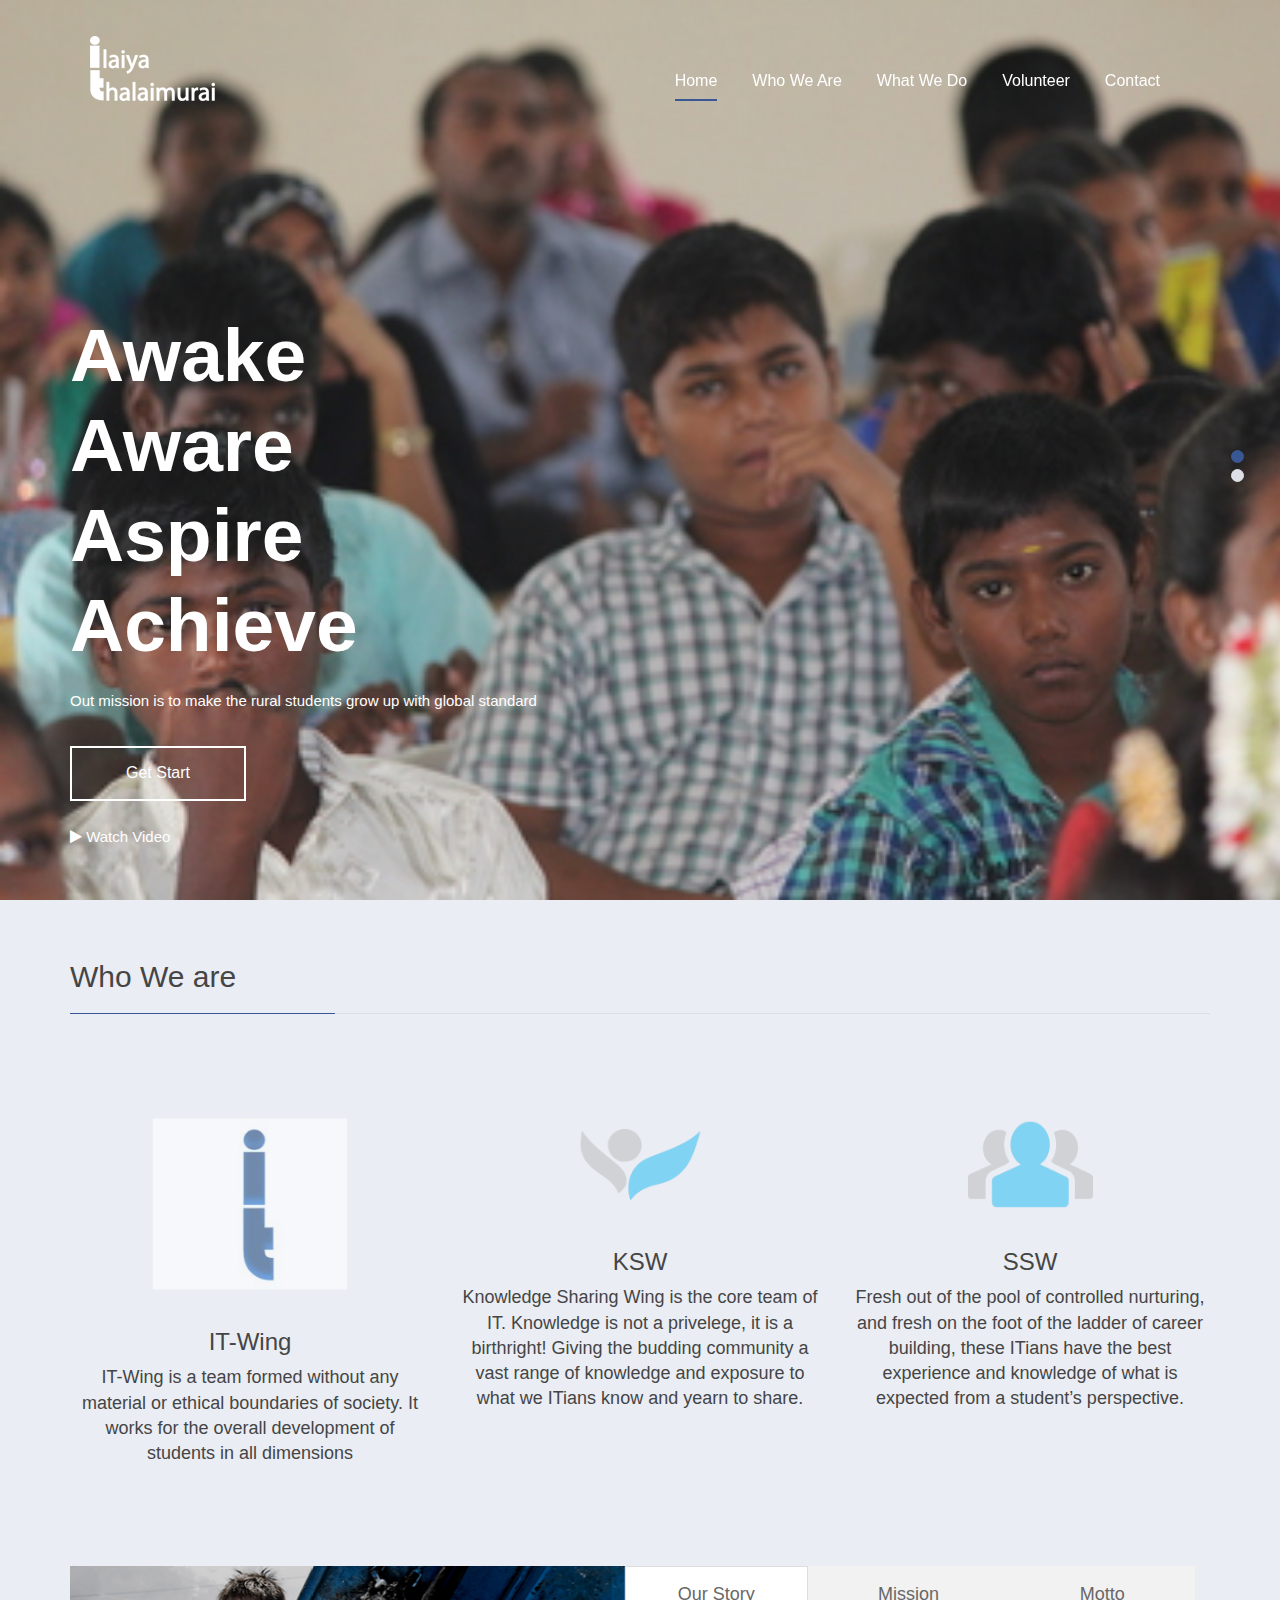
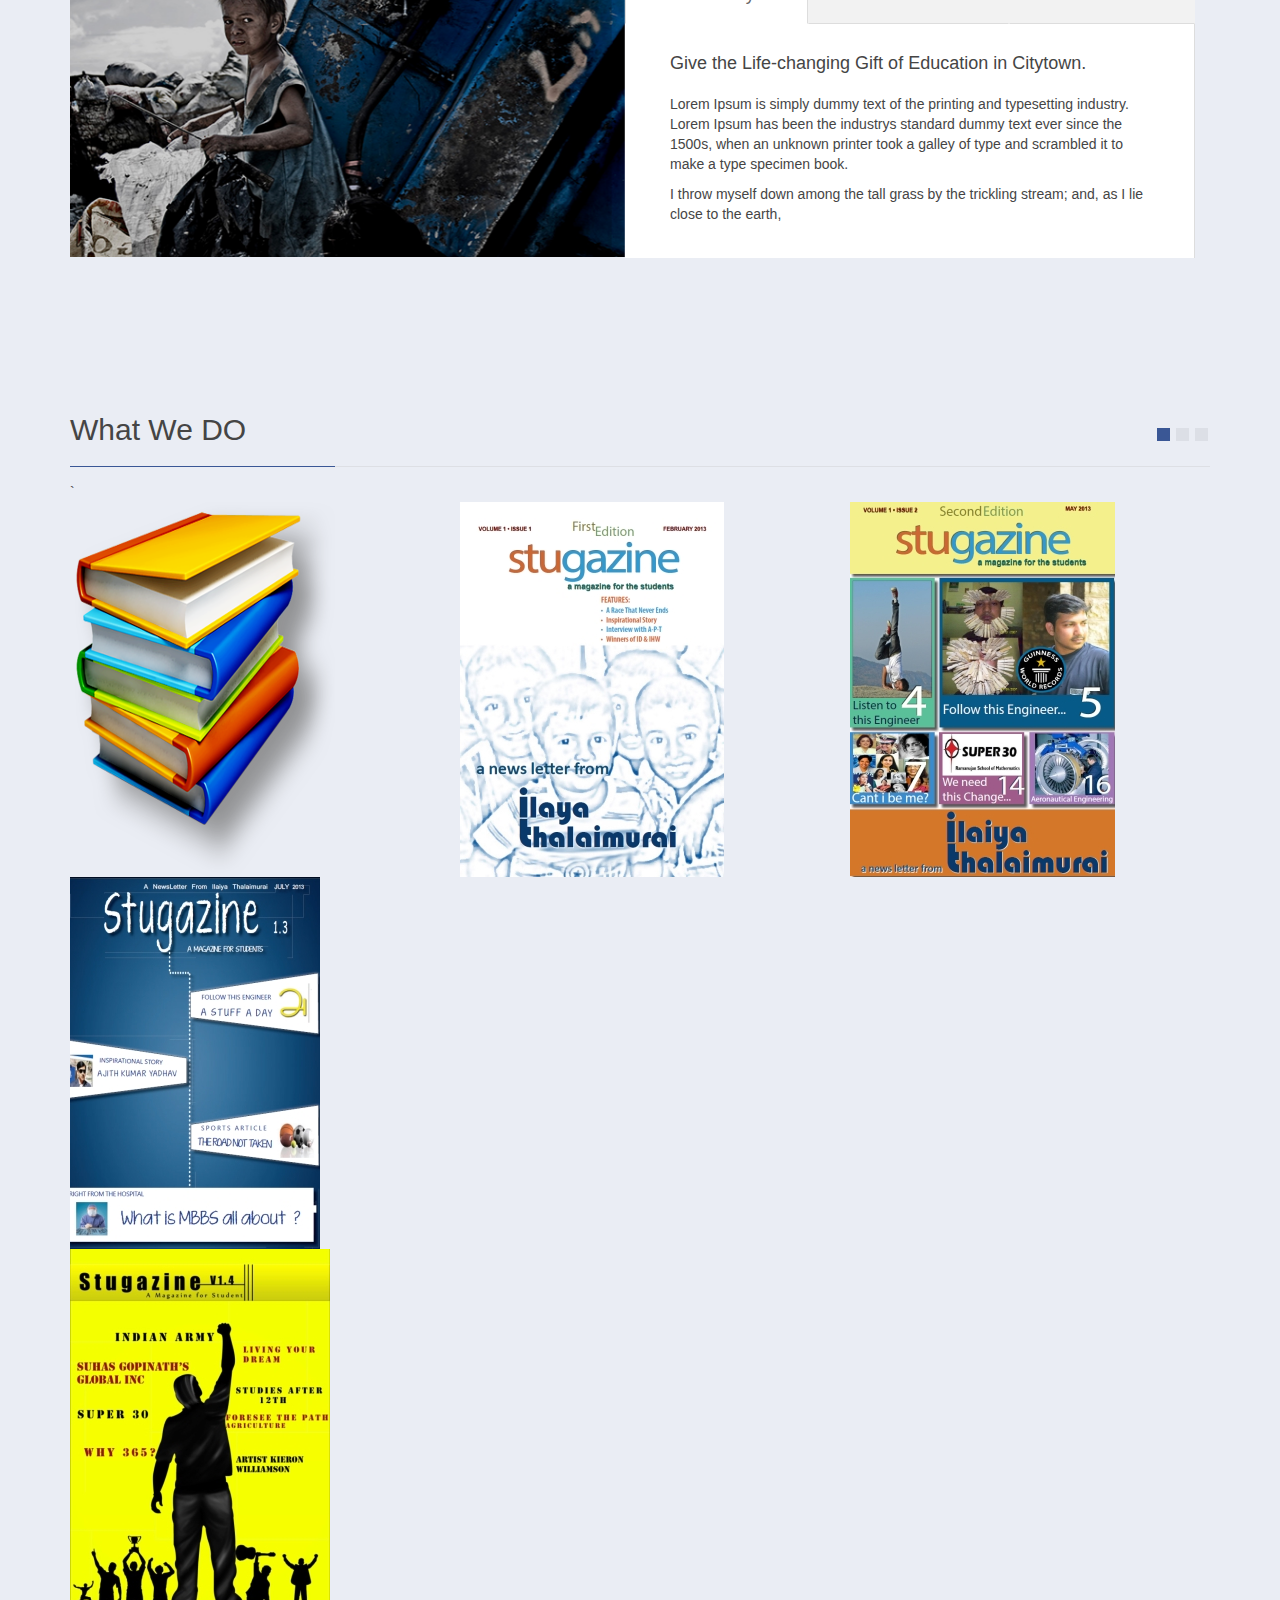
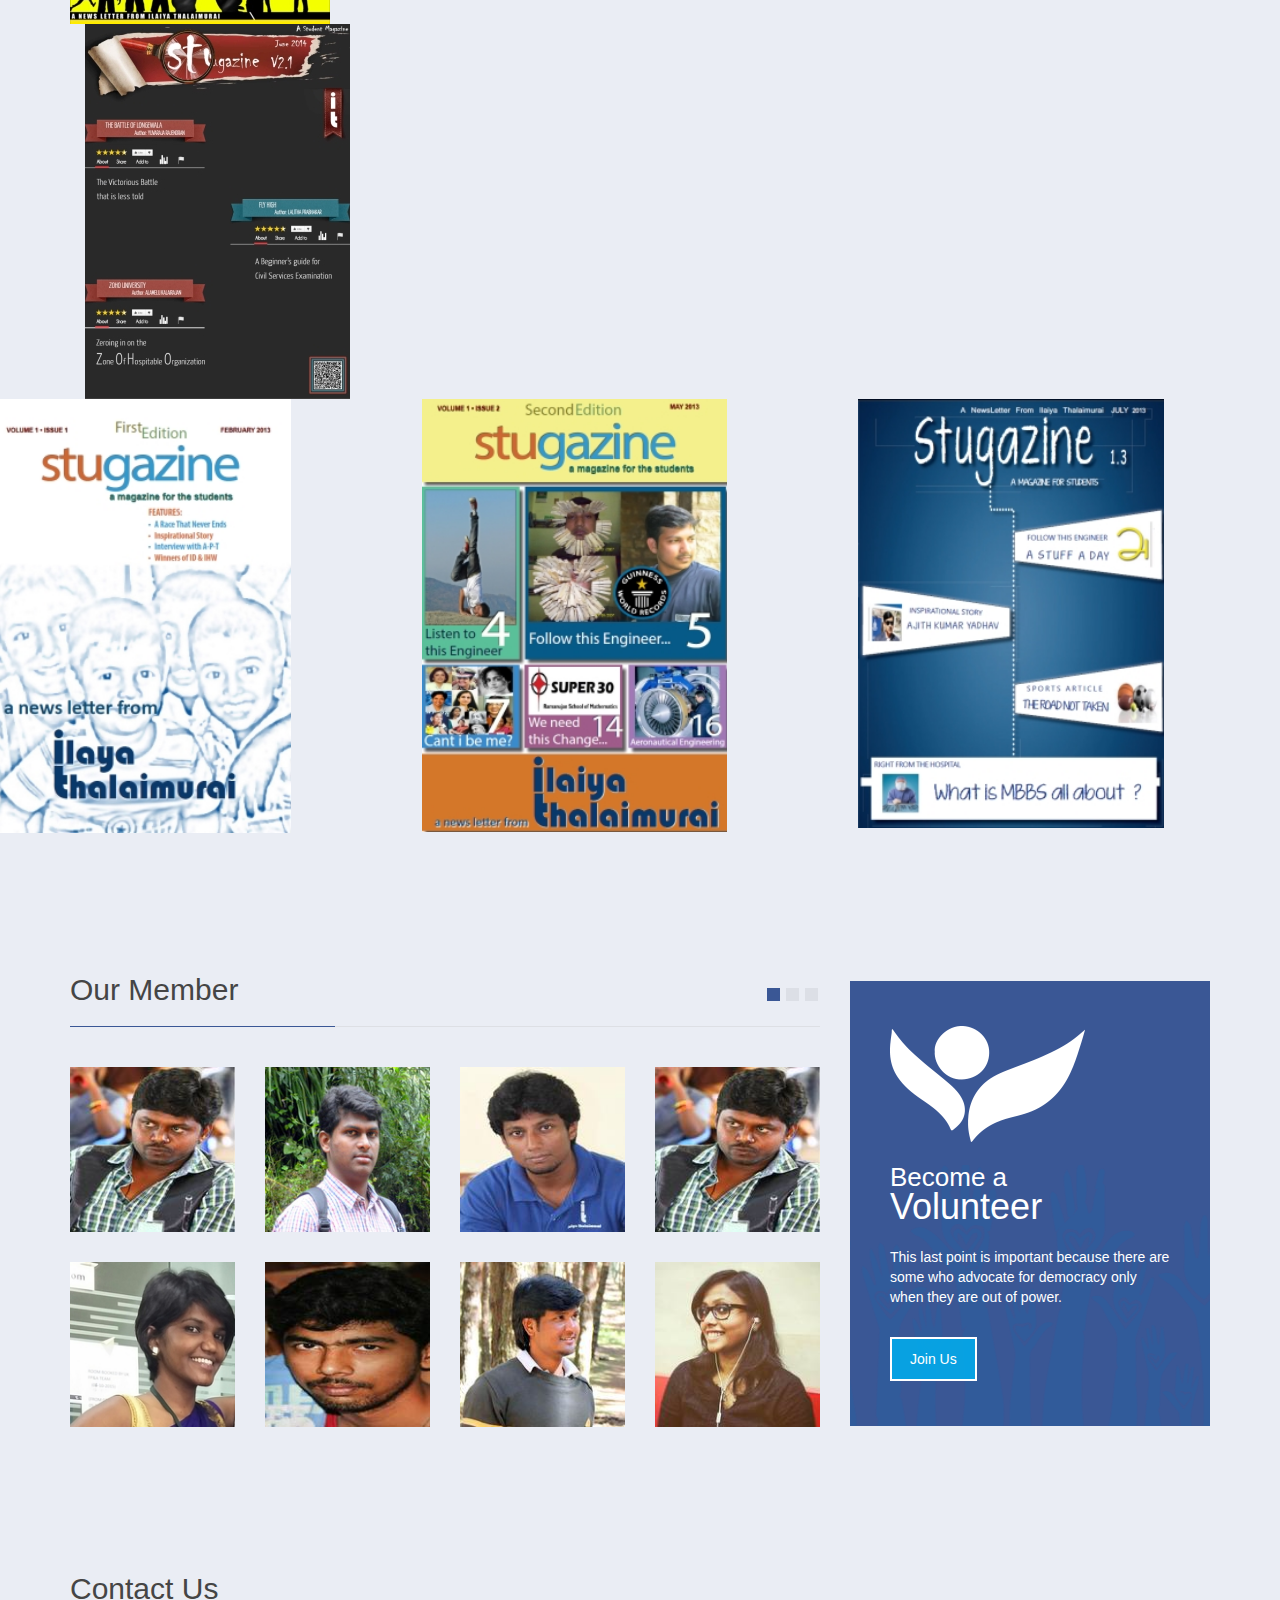
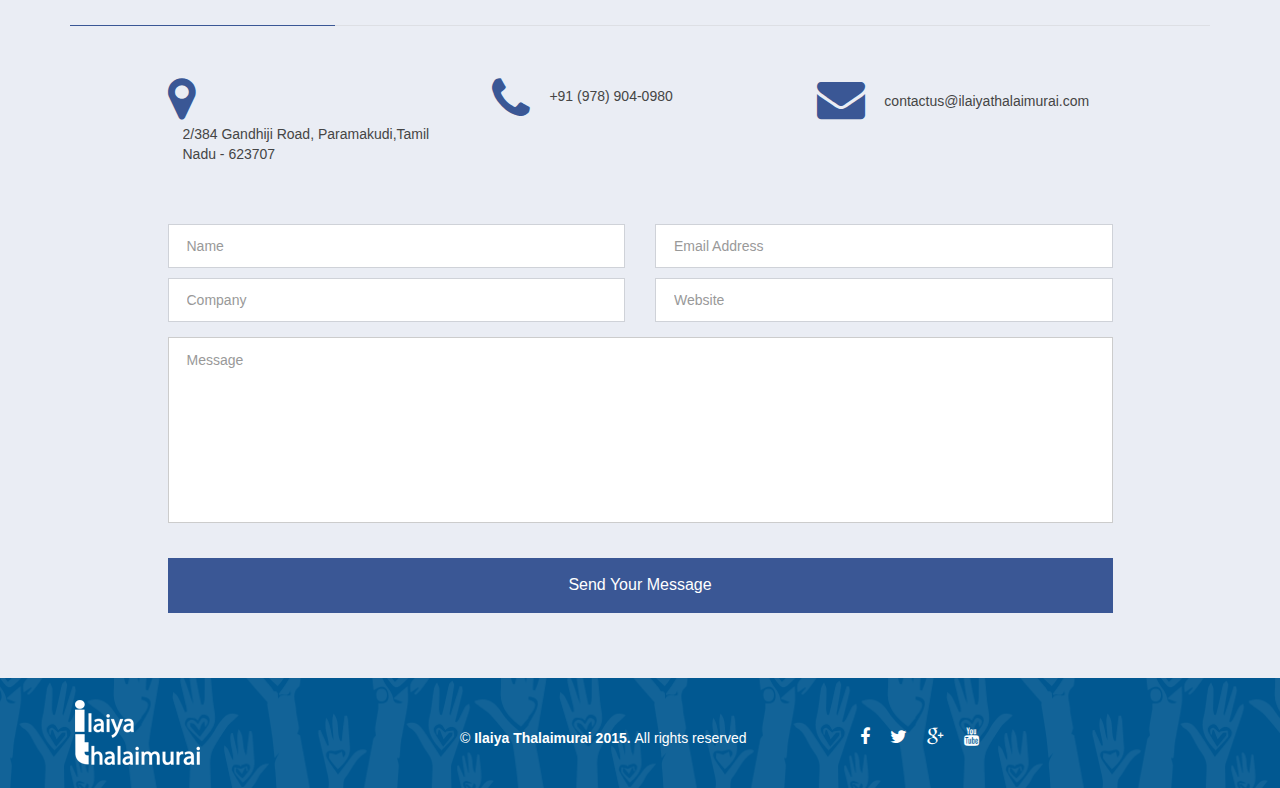
<file: index.html>
<!DOCTYPE html>
<html lang="en">

<!-- Mirrored from demo.themeregion.com/humanity/index.html by HTTrack Website Copier/3.x [XR&CO'2014], Sat, 04 Jul 2015 03:26:08 GMT -->
<head>
    <meta charset="utf-8">
    <meta name="viewport" content="width=device-width, initial-scale=1.0">
    <meta name="description" content="">
    <meta name="author" content="">
	<!--title-->
    <title>Ilaiya Thalaimurai</title>
	
	<!--CSS-->
    <link href="_include/css/bootstrap.min.css" rel="stylesheet">
    <link href="_include/css/font-awesome.min.css" rel="stylesheet">
	<link href="_include/css/animate.css" rel="stylesheet">	
	<link href="_include/css/prettyPhoto.css" rel="stylesheet">	
	<link href="_include/css/main.css" rel="stylesheet">
	<link id="/css-preset" href="_include/css/presets/preset1.css" rel="stylesheet">
	<link href="_include/css/responsive.css" rel="stylesheet">	
	
	<!--Google Fonts-->
<!--	<link href='../../fonts.googleapis.com/css80c6.css?family=Raleway:400,300,500,700,800,100,600' rel='stylesheet' type='text/css'>
	<link href='../../fonts.googleapis.com/css5c0e.css?family=Roboto:400,900' rel='stylesheet' type='text/css'>-->
	
    <!--[if lt IE 9]>
	    <script src="js/html5shiv.js"></script>
	    <script src="js/respond.min.js"></script>
    <![endif]-->       
    <link rel="shortcut icon" href="_include/images/ico/favicon.html">
    <link rel="apple-touch-icon-precomposed" sizes="144x144" href="_include/images/ico/apple-touch-icon-144-precomposed.html">
    <link rel="apple-touch-icon-precomposed" sizes="114x114" href="_include/images/ico/apple-touch-icon-114-precomposed.html">
    <link rel="apple-touch-icon-precomposed" sizes="72x72" href="_include/images/ico/apple-touch-icon-72-precomposed.html">
    <link rel="apple-touch-icon-precomposed" href="_include/images/ico/apple-touch-icon-57-precomposed.html">
</head><!--/head-->
<body>
	<!-- Page Loader -->
	<div class="preloader">
        <div id="loaderImage"></div>
    </div>
	<header id="navigation">
        <div class="navbar main-nav" role="banner">
            <div class="container">
                <div class="navbar-header">
                    <button type="button" class="navbar-toggle" data-toggle="collapse" data-target=".navbar-collapse">
                        <span class="sr-only">Toggle navigation</span>
                        <span class="icon-bar"></span>
                        <span class="icon-bar"></span>
                        <span class="icon-bar"></span>
                    </button>
                    <a class="navbar-brand" href="index.html">
                    	<h1><img class="img-responsive" src="_include/images/logo.png" alt="logo"></h1>
                    </a>                    
                </div>	
			<!--	<div class="top-bar">	
					<div class="dropdown language-dropdown">						
						<a data-toggle="dropdown" href="#"><span class="change-text">English </span><i class="fa fa-angle-down"></i></a>
						<ul class="dropdown-menu language-change">
							<li><a href="#">English </a></li>
							<li><a href="#">German </a></li>
							<li><a href="#">French </a></li>
							<li><a href="#">Spanish </a></li>
						</ul>								
					</div>
					<span class="contact-mail"><a href="#"><i class="fa fa-envelope-o"></i>contact@humanity.com</a></span>
					<span><i class="fa fa-phone"></i> (123) 456-7890</span>
				</div> -->
                <nav class="collapse navbar-collapse navbar-right">					
                    <ul class="nav navbar-nav">
                        <li class="active"><a href="#"><span>Home</span></a></li> 
						<li><a href="#who-we-are"><span>Who We Are</span></a></li>                        
                        <li><a href="#cause-list"><span>What We Do</span></a></li>
                        <li><a href="#our-member"><span>Volunteer</span></a></li> 
                       <!-- <li><a href="#recent-post"><span>Upcoming Events</span></a></li>						-->
                        <li><a href="#contact"><span>Contact</span></a></li>
					<!--	<li><a href="login.html"><span>Login</span></a></li>							-->
                    </ul>					
                </nav>
               <!-- <div class="search">
                    <form role="form">
                        <i class="fa fa-search"></i>
                        <div class="field-toggle">
                            <input type="text" class="search-form" autocomplete="off" placeholder="Search">
                        </div>
                    </form>
                </div>-->
            </div>
        </div>
    </header><!--/#navigation--> 
	
	<div id="carousel-wrapper">
		<div id="main-carousel" class="carousel slide" data-ride="carousel">
			<ol class="carousel-indicators">
				<!--<li data-target="#main-carousel" data-slide-to="0" class="active"></li>
				<li data-target="#main-carousel" data-slide-to="1"></li>-->
				<li data-target="#main-carousel" data-slide-to="0" class="active"></li>
				<li data-target="#main-carousel" data-slide-to="1"></li>
			</ol>
			<div class="carousel-inner">
				<!--<div class="item" style="background-image: url(_include/images/home/1.jpg)">
					<div class="carousel-caption container">
						<h1 class="animated rollIn">Empower Children Dream</h1>
						<p class="animated rollIn">Vestibulum vitae urna quis eros convallis hendrerit. Sed magna magna, congue vel dapibus a, sagittis in enim.</p>
						<a href="#who-we-are" id="tohash" class="animated rollIn btn btn-primary">Get Start</a>
						<a href="../../www.youtube.com/watche0af.html?v=oAVtOmhQ5D4" data-gallery="prettyPhoto" class="watch-video"><i class="fa fa-play"></i> Watch Video</a>
					</div>					
				</div>
				<div class="item" style="background-image: url(_include/images/home/2.jpg)">
					<div class="carousel-caption container">
						<h1 class="animated rollIn">Empower Children Dream</h1>
						<p class="animated rollIn">Vestibulum vitae urna quis eros convallis hendrerit. Sed magna magna, congue vel dapibus a, sagittis in enim.</p>
						<a href="#who-we-are" id="tohash1" class="animated rollIn btn btn-primary">Get Start</a>
						<a href="../../www.youtube.com/watche0af.html?v=oAVtOmhQ5D4" data-gallery="prettyPhoto" class="watch-video"><i class="fa fa-play"></i> Watch Video</a>
					</div>
				</div>-->
				<div class="item active" style="background-image: url(_include/images/home/3.jpg)">
					<div class="carousel-caption container">
						<h1 class="animated rollIn">Awake<br/>Aware<br/>Aspire<br/>Achieve</h1>
						<p class="animated rollIn">Out mission is to make the rural students grow up with global standard</p>
						<a href="#who-we-are" id="tohash2" class="animated rollIn btn btn-primary">Get Start</a>
						<a href="../../www.youtube.com/watche0af.html?v=oAVtOmhQ5D4" data-gallery="prettyPhoto" class="watch-video"><i class="fa fa-play"></i> Watch Video</a>
					</div>
				</div>
				<div class="item" style="background-image: url(_include/images/home/4.jpg)">
					<div class="carousel-caption container">
						<h1 class="animated rollIn">Awake<br/>Aware<br/>Aspire<br/>Achieve</h1>
					<p class="animated rollIn">Out mission is to make the rural students grow up with global standard with the A4 mantra</p>
						<a href="#who-we-are" id="tohash3" class="animated rollIn btn btn-primary">Get Start</a>
						<a href="../../www.youtube.com/watche0af.html?v=oAVtOmhQ5D4" data-gallery="prettyPhoto" class="watch-video"><i class="fa fa-play"></i> Watch Video</a>
					</div>
				</div>
			</div>	
		</div> <!--/#main-carousel--> 
    </div><!--/#carousel-wrapper--> 
	
	<div id="who-we-are">
		<div class="container">
		<br/><br/>
			<div class="section-title">
				<h1>Who We are</h1>				
			</div>
			
			<!--<div class="call-to-action">
				<div class="row">
					<div class="col-sm-9">
						<h1>Join our Campaign!</h1>
						<p>Proin gravida nibh vel velit auctor aliquet donate so far: <span>$30,00,000</span></p>					
					</div>
					<div class="col-sm-3">
						<a href="#" class="pull-right btn btn-primary">Donate Now</a>
					</div>
				</div>
			</div>--><!--/.call to action-->
			<div class="text-center who-we-are padding-bottom padding-top">
				<div class="row">
					<div class="col-sm-4">
						<img class="img-responsive" src="_include/images/about/1.jpg"  height=110 alt="" />
						<h2>IT-Wing</h2>
						<p class="lead">IT-Wing is a team formed without any material or ethical boundaries of society. It works for the overall development of students in all dimensions</p>
					</div>
					<div class="col-sm-4">
						<img class="img-responsive" src="_include/images/about/2.png" alt="" />
						<h2>KSW</h2>
						<p class="lead">Knowledge Sharing Wing is the core team of IT. Knowledge is not a privelege, it is a birthright! Giving the budding community a vast range of knowledge and exposure to what we ITians know and yearn to share.</p>
					</div>
					<div class="col-sm-4">
						<img class="img-responsive" src="_include/images/about/3.png" alt="" />
						<h2>SSW</h2>
						<p class="lead">Fresh out of the pool of controlled nurturing, and fresh on the foot of the ladder of career building, these ITians have the best experience and knowledge of what is expected from a student’s perspective.</p>
					</div>					
				</div>
			</div>
			<div class="our-details-tab padding-bottom">
				<div class="row">
					<div class="col-sm-12 col-md-6">
						<div id="about-carousel" class="carousel slide carousel-fade" data-ride="carousel">
							<div class="carousel-inner">
								<div class="item active">
									<img class="img-responsive" src="_include/images/about/p1.jpg" alt="" />
								</div>
								<div class="item">
									<img class="img-responsive" src="_include/images/about/p2.jpg" alt="" />
								</div>
								<div class="item">
									<img class="img-responsive" src="_include/images/about/p3.jpg" alt="" />
								</div>
							</div>
						</div><!--/#about-carousel--> 
					</div>
					<div class="col-sm-12 col-md-6 tab-section">
						<!-- Nav tabs -->
						<ul class="nav nav-tabs nav-justified" role="tablist">
							<li class="active"><a href="#story" role="tab" data-toggle="tab">Our Story</a></li>
							<li><a href="#mission" role="tab" data-toggle="tab">Mission</a></li>
							<li><a href="#activity" role="tab" data-toggle="tab">Motto</a></li>
						<!--	<li><a href="#faq" role="tab" data-toggle="tab">FAQ</a></li>-->
						</ul>
						<!-- Tab panes -->
						<div class="tab-content">
							<div class="tab-pane fade in active" id="story">
								<h4>Give the Life-changing Gift of Education in Citytown.</h4>
								<p>Lorem Ipsum is simply dummy text of the printing and typesetting industry. Lorem Ipsum has been the industrys standard dummy text ever since the 1500s, when an unknown printer took a galley of type and scrambled it to make a type specimen book.</p> <p>I throw myself down among the tall grass by the trickling stream; and, as I lie close to the earth,</p>
							</div>
							<div class="tab-pane fade " id="mission">								
								<p>We unite people having urge to make change in the society</p>
								<p>Changes has to happen from the seed</p>
								<p>So we reach Seeds = Students to change the society</p>
							</div>
							<div class="tab-pane fade " id="activity">								
								<p><b>AWAKE</b></p>
								<p><b>AWARE</b></p>
								<p><b>ASPIRE</b></p>
								<p><b>ACHEIVE</b></p>
							</div>
							<div class="tab-pane fade " id="faq">
								<h4>Frequently asked questions -</h4>
								<ul>
									<li>Q: Lorem Ipsum is simply dummy text ?</li>
									<li>Ans: Lorem Ipsum is simply dummy text of the printing</li>
									<li>Q: When an unknown printer took ?</li>
									<li>Ans: Lorem Ipsum is simply dummy text of the printing and typesetting.</li>
									<li>Q: I lie close to the earth ?</li>									
									<li>Ans: Lorem Ipsum is simply dummy text. </li>
								</ul>
							</div>
						</div>
					</div>
				</div>
			</div>
		</div>
	</div><!--/#who-we-are--> 
	
	<!--<div id="donations" class="parallax-section">
		<div class="padding-top padding-bottom container">
			<div class="row">
				<div class="col-sm-5">
					<div class="donations">
						<h1>Donations</h1>
						<p class="lead">Building Stronger Kids with Better Food</p>
						<p>Lorem Ipsum is simply dummy text of the printing and typesetting industry. Lorem Ipsum has been the industrys standard dummy text ever since the 1500s, when an unknown printer took a galley of type and scrambled it to make a type specimen book.</p>
						<a href="#" class="btn btn-primary">Donate/pay in your money</a>
					</div>
				</div>
				<div class="col-sm-7">
					<div class="text-center overall-process">
						<div class="cycle-image">
							<img class="img-responsive" src="images/cycle.png" alt="" />
						</div>						
						<img class="img-responsive" src="images/cycle-line.png" alt="" />
						<div class="round-progress">
							<div class="progress">
								<div class="progress-bar progress-bar-striped active six-sec-ease-in-out" role="progressbar"  data-transition="26"></div>
							</div>
						</div>						
						<div class="progress-info">
							<p>Overall Process</p>
							<span class="lead"><i class="fa fa-thumbs-o-up"></i> Raised $ 9800</span>							
							<span class="lead"><i class="fa fa-flag-o"></i> Goal $ 98,000</span>							
						</div>
					</div>
				</div>
			</div>
		</div>
	</div>--><!--/#donations-->
	
	<div id="cause-list" class="padding-bottom">
		<div class="container">	
			<div class="section-title">
				<h1>What We DO</h1>				
			</div>
			<div id="cause-list-carousel" class="carousel slide" data-ride="carousel">
`				<ol class="carousel-indicators">
					<li data-target="#cause-list-carousel" data-slide-to="0" class="active"></li>
					<li data-target="#cause-list-carousel" data-slide-to="1"></li>
					<li data-target="#cause-list-carousel" data-slide-to="2"></li>
				</ol>			
				<div class="carousel-inner">
					<div class="item active">
						<div class="row">
						<div class="col-sm-4">
							
							<div class="single-member">
											<div class="gallery-content">
												<img class="img-responsive" src="_include/images/cause-list/Library.png" alt="" />
												<div class="member-info">
													<p class="lead">Stugazine Library Link</p>
													<p>Contains all the version of stugaizine in both English and Tamil languages</p>
													<ul>
														<li><a href="https://goo.gl/cZicOI"><i class="fa fa-book fa-4x"></i></a></li>
														
													</ul>
												</div>
											</div>
										</div>	
							
								<!--<div class="single-photo">
									<div class="gallery-content">
										<a href="https://onedrive.live.com/redir?resid=3650B54CFAC0019F%21153"> 
											<img class="img-responsive" src="_include/images/cause-list/stugazine3.jpg" alt="" /> 
										</a>
										<!-- <div class="photo-info">							
											<a href="images/cause-list/full/stugazine1_full.jpg" data-gallery="prettyPhoto"><i class="fa fa-camera"></i></a>
											<h4>Education For Child</h4>
											<span>Wasim Ahmed</span>
										</div> -->
									</div>
							<div class="col-sm-4">
								<!--<div class="single-photo">
									<div class="gallery-content">
										<a href="https://drive.google.com/uc?export=download&id=0Bwu1XlYFpz8Ra2VraUo3ajRfSGs"> 
											<img class="img-responsive" src="images/cause-list/stugazine1.jpg" alt="" /> 
										</a>
										  
									</div>
								</div> -->
								<div class="single-member">
											<div class="gallery-content">
												<img class="img-responsive" src="_include/images/cause-list/stugazine1.jpg" alt="" />
												<div class="member-info">
													<p class="lead">Stugazine 1.1</p>
													<p>Released on Feb 2013</p>
													<ul>
														<li><a href="https://drive.google.com/uc?export=download&id=0Bwu1XlYFpz8Ra2VraUo3ajRfSGs"><i class="fa fa-download fa-3x"></i></a></li>
														
													</ul>
												</div>
											</div>
										</div>
								
							</div>
							<div class="col-sm-4">
							
							<div class="single-member">
											<div class="gallery-content">
												<img class="img-responsive" src="_include/images/cause-list/stugazine2.jpg" alt="" />
												<div class="member-info">
													<p class="lead">Stugazine 1.2</p>
													<p>Released on May 2013</p>
													<ul>
														<li><a href="https://drive.google.com/uc?export=download&id=0Bwu1XlYFpz8RZ185ajNqSFdxeWM"><i class="fa fa-download fa-3x"></i></a></li>
														
													</ul>
												</div>
											</div>
										</div>
							
								<!--<div class="single-photo">
									<div class="gallery-content">
										<a href="https://drive.google.com/uc?export=download&id=0Bwu1XlYFpz8RZ185ajNqSFdxeWM"> 
											<img class="img-responsive" src="_include/images/cause-list/stugazine2.jpg" alt="" /> 
										</a>
										<!-- <div class="photo-info">							
											<a href="images/cause-list/full/stugazine1_full.jpg" data-gallery="prettyPhoto"><i class="fa fa-camera"></i></a>
											<h4>Education For Child</h4>
											<span>Wasim Ahmed</span>
										</div>
									</div>
								</div>	-->							
							</div>
							<div class="item">
						<div class="row">
							<div class="col-sm-4">
							<div class="single-member">
											<div class="gallery-content">
												<img class="img-responsive" src="_include/images/cause-list/stugazine3.jpg" alt="" />
												<div class="member-info">
													<p class="lead">Stugazine 1.3</p>
													<p>Released on August 2013</p>
													<ul>
														<li><a href="https://drive.google.com/uc?export=download&id=0Bwu1XlYFpz8RVmY0LTB4azhtVUU"><i class="fa fa-download fa-3x"></i></a></li>
														
													</ul>
												</div>
											</div>
										</div>								
							
								<!-- <div class="single-photo">
									<div class="gallery-content">
										<a href="https://drive.google.com/uc?export=download&id=0Bwu1XlYFpz8RVmY0LTB4azhtVUU"> 
											<img class="img-responsive" src="_include/images/cause-list/stugazine3.jpg" alt="" /> 
										</a>
										<div class="photo-info">							
											<a href="images/cause-list/full/stugazine1_full.jpg" data-gallery="prettyPhoto"><i class="fa fa-camera"></i></a>
											<h4>Education For Child</h4>
											<span>Wasim Ahmed</span>
										</div> 
									</div>
								</div>	-->							
							</div>
						</div>
					</div>
					
							<div class="col-sm-4">
							
							<div class="single-member">
											<div class="gallery-content">
												<img class="img-responsive" src="_include/images/cause-list/stugazine4.jpg" alt="" />
												<div class="member-info">
													<p class="lead">Stugazine 1.4</p>
													<p>Released on December 2013</p>
													<ul>
														<li><a href="https://drive.google.com/uc?export=download&id=0Bwu1XlYFpz8ROGx4a0dYS1F6QzQ"><i class="fa fa-download fa-3x"></i></a></li>
														
													</ul>
												</div>
											</div>
										</div>								
							
								<!--<div class="single-photo">
									<div class="gallery-content">
										<a href="https://drive.google.com/uc?export=download&id=0Bwu1XlYFpz8ROGx4a0dYS1F6QzQ"> 
											<img class="img-responsive" src="_include/images/cause-list/stugazine4.jpg" alt="" /> 
										</a>
										 <div class="photo-info">							
											<a href="images/cause-list/full/stugazine1_full.jpg" data-gallery="prettyPhoto"><i class="fa fa-camera"></i></a>
											<h4>Education For Child</h4>
											<span>Wasim Ahmed</span>
										</div>
									</div> 
								</div>-->
								</div>								
							</div>
							<div class="col-sm-4">
							
							<div class="single-member">
											<div class="gallery-content">
												<img class="img-responsive" src="_include/images/cause-list/stugazine5.jpg" alt="" />
												<div class="member-info">
													<p class="lead">Stugazine 2.1</p>
													<p>Released on October 2014</p>
													<ul>
														<li><a href="https://drive.google.com/uc?export=download&id=0Bwu1XlYFpz8RME1HSFpTN21oNEE"><i class="fa fa-download fa-3x"></i></a></li>
														
													</ul>
												</div>
											</div>
										</div>	
							
							
							<!--	<div class="single-photo">
									<div class="gallery-content">
										<a href="https://drive.google.com/uc?export=download&id=0Bwu1XlYFpz8RME1HSFpTN21oNEE"> 
											<img class="img-responsive" src="_include/images/cause-list/stugazine5.jpg" alt="" /> 
										</a>
										<!-- <div class="photo-info">							
											<a href="images/cause-list/full/stugazine1_full.jpg" data-gallery="prettyPhoto"><i class="fa fa-camera"></i></a>
											<h4>Education For Child</h4>
											<span>Wasim Ahmed</span>
										</div> 
									</div>
								</div>	-->							
							</div>
							
								</div>								
							</div>
						</div>
					</div>
					<div class="item ">
						<div class="row">
							<div class="col-sm-4">
								<div class="single-photo">
									<div class="gallery-content">
										<a href="https://onedrive.live.com/redir?resid=3650B54CFAC0019F%21153"> 
											<img class="img-responsive" src="_include/images/cause-list/stugazine1.jpg" alt="" /> 
										</a>
										<!-- <div class="photo-info">							
											<a href="images/cause-list/full/stugazine1_full.jpg" data-gallery="prettyPhoto"><i class="fa fa-camera"></i></a>
											<h4>Education For Child</h4>
											<span>Wasim Ahmed</span>
										</div> -->
									</div>
								</div>								
							</div>
							<div class="col-sm-4">
								<div class="single-photo">
									<div class="gallery-content">
										<a href="https://onedrive.live.com/redir?resid=3650B54CFAC0019F%21153"> 
											<img class="img-responsive" src="_include/images/cause-list/stugazine2.jpg" alt="" /> 
										</a>
										<!-- <div class="photo-info">							
											<a href="images/cause-list/full/stugazine1_full.jpg" data-gallery="prettyPhoto"><i class="fa fa-camera"></i></a>
											<h4>Education For Child</h4>
											<span>Wasim Ahmed</span>
										</div> -->
									</div>
								</div>								
							</div>
							<div class="col-sm-4">
								<div class="single-photo">
									<div class="gallery-content">
										<a href="https://onedrive.live.com/redir?resid=3650B54CFAC0019F%21153"> 
											<img class="img-responsive" src="_include/images/cause-list/stugazine3.jpg" alt="" /> 
										</a>
										<!-- <div class="photo-info">							
											<a href="images/cause-list/full/stugazine1_full.jpg" data-gallery="prettyPhoto"><i class="fa fa-camera"></i></a>
											<h4>Education For Child</h4>
											<span>Wasim Ahmed</span>
										</div> -->
									</div>
								</div>								
							</div>
						</div>
					</div>
			</div>
		</div>
	</div><!--/#cause-list--> 
	
	<!--<div id="video-section" class="parallax-section">
		<div class="container">
			<div class="row">
				<div class="col-sm-6">
					<h1>How Can You Help!</h1>
					<p class="lead">Help for cause</p>
					
					<ul class="nav nav-tabs" role="tablist">
						<li class="active"><a href="#video" class="btn btn-primary" role="tab" data-toggle="tab">Watch Video</a></li>
						<li><a href="#mobilization" class="btn btn-primary" role="tab" data-toggle="tab">Mobilization</a></li>
						<li><a href="#support" class="btn btn-primary" role="tab" data-toggle="tab">Support</a></li>
					</ul>					
					<p>Aenean nonummy hendrerit mris. Phasellus porta. Fusce suscipit varius. Cum sociis natoque penatibus et magnis dis parturient montes, nascetur ridiculus mus. Nulla dui.</p>
				</div>
				<div class="col-sm-6">
					
					<div class="tab-content">
						<div class="tab-pane fade in active" id="video">
							<div class="embed-responsive embed-responsive-4by3">
								<iframe class="embed-responsive-item" src="../../player.vimeo.com/video/29805267.html"></iframe>						
							</div>
						</div>
						<div class="tab-pane fade" id="mobilization">
							<img class="img-responsive" src="images/mobilization.jpg" alt="" />
						</div>
						<div class="tab-pane fade" id="support">
							<h1>How we support for refugees</h1>
							<p>Lorem ipsum dolor sit amet, consectetuer adipiscing elit, sed diam nonummy nibh euismod tincidunt ut laoreet dolore magna aliquam erat volutpat. Ut wisi enim ad minim veniam.</p>
							<ul>
								<li><a href="#"><i class="fa fa-angle-right"></i> Phasellus porta</a></li>
								<li><a href="#"><i class="fa fa-angle-right"></i> Fusce suscipit varius.</a></li>
								<li><a href="#"><i class="fa fa-angle-right"></i> Cum sociis natoque penatibus</a></li>
								<li><a href="#"><i class="fa fa-angle-right"></i> Nascetur ridiculus mus.</a></li>
								<li><a href="#"><i class="fa fa-angle-right"></i> Typi non habent claritatem</a></li>
								<li><a href="#"><i class="fa fa-angle-right"></i> Mirum est notare quam</a></li>
								<li><a href="#"><i class="fa fa-angle-right"></i> Eodem modo typi</a></li>
							</ul>
						</div>
					</div>
				</div>
			</div>
		</div>
	</div><!--/#video-section--> 
	
	
	<div id="our-member" class="padding-top-two padding-bottom-two">
		<div class="container">
			<div class="row">
				<div class="col-sm-8">
					<div class="section-title">
						<h1>Our Member</h1>
					</div>
					<div id="member-carousel" class="carousel slide" data-ride="carousel">
						<ol class="carousel-indicators">
							<li data-target="#member-carousel" data-slide-to="0" class="active"></li>
							<li data-target="#member-carousel" data-slide-to="1"></li>
							<li data-target="#member-carousel" data-slide-to="2"></li>
						</ol>
						<div class="carousel-inner">
							<div class="item active">
								<div class="row">
									<div class="col-sm-4 col-md-3">
										<div class="single-member">
											<div class="member-image">
												<img class="img-responsive" src="_include/images/member/member1.jpg" alt="" />
												<div class="member-info">
													<p class="lead">Ajees Kumar P</p>
													<p>Implementation Officer</p>
													<ul>
														<li><a href="https://www.facebook.com/Ajeeskumar"><i class="fa fa-facebook"></i></a></li>
													</ul>
												</div>
											</div>
										</div>
									</div>
									<div class="col-sm-4 col-md-3">
										<div class="single-member">
											<div class="member-image">
												<img class="img-responsive" src="_include/images/member/member2.jpg" alt="" />
												<div class="member-info">
													<p class="lead">Tamil Venthan S</p>
													<p>Finance Head</p>
													<ul>
														<li><a href="https://www.facebook.com/stamilventhan"><i class="fa fa-facebook"></i></a></li>
														
													</ul>
												</div>
											</div>
										</div>
									</div>
									<div class="col-sm-4 col-md-3">
										<div class="single-member">
											<div class="member-image">
												<img class="img-responsive" src="_include/images/member/member3.jpg" alt="" />
												<div class="member-info">
													<p class="lead">Ragu R</p>
													<p>Founder & Marketing Head</p>
													<ul>
														<li><a href="https://www.facebook.com/ragu.ramakrishnan"><i class="fa fa-facebook"></i></a></li>
														<li><a href="https://plus.google.com/u/0/+RagUR/posts"><i class="fa fa-google-plus"></i></a></li>
														<li><a href="https://www.linkedin.com/profile/view?id=AAIAAAhETYYBrKnGJcRExf0r3sGaFAPdBRNxQeE"><i class="fa fa-linkedin"></i></a></li>
													</ul>
												</div>
											</div>
										</div>
									</div>
									<div class="col-sm-4 col-md-3">
										<div class="single-member">
											<div class="member-image">
												<img class="img-responsive" src="_include/images/member/member1.jpg" alt="" />
												<div class="member-info">
													<p class="lead">Ajees Kumar P</p>
													<p>Implementation Officer</p>
													<ul>
														<li><a href="https://www.facebook.com/Ajeeskumar"><i class="fa fa-facebook"></i></a></li>
													</ul>
												</div>
											</div>
										</div>
									</div>
									<div class="col-sm-4 col-md-3">
										<div class="single-member">
											<div class="member-image">
												<img class="img-responsive" src="_include/images/member/member4.jpg" alt="" />
												<div class="member-info">
													<p class="lead">Prassita Chicarito</p>
													<p>Design Head</p>
													<ul>
														<li><a href="https://www.facebook.com/prassik91"><i class="fa fa-facebook"></i></a></li>
														
													</ul>
												</div>
											</div>
										</div>
									</div>
									<div class="col-sm-4 col-md-3">
										<div class="single-member">
											<div class="member-image">
												<img class="img-responsive" src="_include/images/member/member5.jpg" alt="" />
												<div class="member-info">
													<p class="lead">Vijaya Hari</p>
													<p>Deputy Implementation Officer</p>
													<ul>
														<li><a href="https://www.facebook.com/vijay.hari.92"><i class="fa fa-facebook"></i></a></li>
														
													</ul>
												</div>
											</div>
										</div>
									</div>
									<div class="col-sm-4 col-md-3">
										<div class="single-member">
											<div class="member-image">
												<img class="img-responsive" src="_include/images/member/member6.jpg" alt="" />
												<div class="member-info">
													<p class="lead">Yuvaraj R</p>
													<p>Stugazine Manager</p>
													<ul>
														
													</ul>
												</div>
											</div>
										</div>
									</div>
									<div class="col-sm-4 col-md-3">
										<div class="single-member">
											<div class="member-image">
												<img class="img-responsive" src="_include/images/member/member7.jpg" alt="" />
												<div class="member-info">
													<p class="lead">Ragavi R</p>
													<p>Chief Planning Officer</p>
													<ul>
														<li><a href="https://www.facebook.com/ragavi.reddy.9"><i class="fa fa-facebook"></i></a></li>
													</ul>
												</div>
											</div>
										</div>
									</div>
								</div>
							</div><!--/.item -->
							<div class="item">
								<div class="row">
									<div class="col-sm-4 col-md-3">
										<div class="single-member">
											<div class="member-image">
												<img class="img-responsive" src="_include/images/member/member1.jpg" alt="" />
												<div class="member-info">
													<p class="lead">Ajees Kumar P</p>
													<p>Implementation Officer</p>
													<ul>
														<li><a href="https://www.facebook.com/Ajeeskumar"><i class="fa fa-facebook"></i></a></li>
														<li><a href="#"><i class="fa fa-twitter"></i></a></li>
														<li><a href="#"><i class="fa fa-google-plus"></i></a></li>
														<li><a href="#"><i class="fa fa-linkedin"></i></a></li>
													</ul>
												</div>
											</div>
										</div>
									</div>
									<div class="col-sm-4 col-md-3">
										<div class="single-member">
											<div class="member-image">
												<img class="img-responsive" src="_include/images/member/member2.jpg" alt="" />
												<div class="member-info">
													<p class="lead">Tamil Venthan S</p>
													<p>Finance Head</p>
													<ul>
														<li><a href="https://www.facebook.com/stamilventhan"><i class="fa fa-facebook"></i></a></li>
														<li><a href="#"><i class="fa fa-twitter"></i></a></li>
														<li><a href="#"><i class="fa fa-google-plus"></i></a></li>
														<li><a href="#"><i class="fa fa-linkedin"></i></a></li>
													</ul>
												</div>
											</div>
										</div>
									</div>
									<div class="col-sm-4 col-md-3">
										<div class="single-member">
											<div class="member-image">
												<img class="img-responsive" src="_include/images/member/member3.jpg" alt="" />
												<div class="member-info">
													<p class="lead">Ragu R</p>
													<p>Founder & Marketing Head</p>
													<ul>
														<li><a href="https://www.facebook.com/ragu.ramakrishnan"><i class="fa fa-facebook"></i></a></li>
														<li><a href="https://plus.google.com/u/0/+RagUR/posts"><i class="fa fa-google-plus"></i></a></li>
														<li><a href="https://www.linkedin.com/profile/view?id=AAIAAAhETYYBrKnGJcRExf0r3sGaFAPdBRNxQeE"><i class="fa fa-linkedin"></i></a></li>
													</ul>
												</div>
											</div>
										</div>
									</div>
									<div class="col-sm-4 col-md-3">
										<div class="single-member">
											<div class="member-image">
												<img class="img-responsive" src="_include/images/member/member4.jpg" alt="" />
												<div class="member-info">
													<p class="lead">Prassita Chicarito</p>
													<p>Design Head</p>
													<ul>
														<li><a href="https://www.facebook.com/prassik91"><i class="fa fa-facebook"></i></a></li>
														
													</ul>
												</div>
											</div>
										</div>
									</div>
									<div class="col-sm-4 col-md-3">
										<div class="single-member">
											<div class="member-image">
												<img class="img-responsive" src="_include/images/member/member4.jpg" alt="" />
												<div class="member-info">
													<p class="lead">Prassita Chicarito</p>
													<p>Design Head</p>
													<ul>
														<li><a href="https://www.facebook.com/prassik91"><i class="fa fa-facebook"></i></a></li>
														
													</ul>
												</div>
											</div>
										</div>
									</div>
									<div class="col-sm-4 col-md-3">
										<div class="single-member">
											<div class="member-image">
												<img class="img-responsive" src="_include/images/member/member6.jpg" alt="" />
												<div class="member-info">
													<p class="lead">Yuvaraj R</p>
													<p>Stugazine Manager</p>
													<ul>
														
													</ul>
												</div>
											</div>
										</div>
									</div>
									<div class="col-sm-4 col-md-3">
										<div class="single-member">
											<div class="member-image">
												<img class="img-responsive" src="_include/images/member/member7.jpg" alt="" />
												<div class="member-info">
													<p class="lead">Ragavi R</p>
													<p>Chief Planning Officer</p>
													<ul>
														<li><a href="https://www.facebook.com/ragavi.reddy.9"><i class="fa fa-facebook"></i></a></li>
													</ul>
												</div>
											</div>
										</div>
									</div>
									<div class="col-sm-4 col-md-3">
										<div class="single-member">
											<div class="member-image">
												<img class="img-responsive" src="_include/images/member/member1.jpg" alt="" />
												<div class="member-info">
													<p class="lead">Ajees Kumar P</p>
													<p>Implementation Officer</p>
													<ul>
														<li><a href="https://www.facebook.com/Ajeeskumar"><i class="fa fa-facebook"></i></a></li>
														<li><a href="#"><i class="fa fa-twitter"></i></a></li>
														<li><a href="#"><i class="fa fa-google-plus"></i></a></li>
														<li><a href="#"><i class="fa fa-linkedin"></i></a></li>
													</ul>
												</div>
											</div>
										</div>
									</div>
								</div>
							</div><!--/.item -->
							<div class="item">
								<div class="row">
									<div class="col-sm-4 col-md-3">
										<div class="single-member">
											<div class="member-image">
												<img class="img-responsive" src="_include/images/member/member1.jpg" alt="" />
												<div class="member-info">
													<p class="lead">Ajees Kumar P</p>
													<p>Implementation Officer</p>
													<ul>
														<li><a href="#"><i class="fa fa-facebook"></i></a></li>
														<li><a href="#"><i class="fa fa-twitter"></i></a></li>
														<li><a href="#"><i class="fa fa-google-plus"></i></a></li>
														<li><a href="#"><i class="fa fa-linkedin"></i></a></li>
													</ul>
												</div>
											</div>
										</div>
									</div>
									<div class="col-sm-4 col-md-3">
										<div class="single-member">
											<div class="member-image">
												<img class="img-responsive" src="_include/images/member/member7.jpg" alt="" />
												<div class="member-info">
													<p class="lead">Ragavi R</p>
													<p>Chief Planning Officer</p>
													<ul>
														<li><a href="https://www.facebook.com/ragavi.reddy.9"><i class="fa fa-facebook"></i></a></li>
													</ul>
												</div>
											</div>
										</div>
									</div>
									<div class="col-sm-4 col-md-3">
										<div class="single-member">
											<div class="member-image">
												<img class="img-responsive" src="_include/images/member/member2.jpg" alt="" />
												<div class="member-info">
													<p class="lead">Tamil Venthan S</p>
													<p>Finance Head</p>
													<ul>
														<li><a href="https://www.facebook.com/stamilventhan"><i class="fa fa-facebook"></i></a></li>
														<li><a href="#"><i class="fa fa-twitter"></i></a></li>
														<li><a href="#"><i class="fa fa-google-plus"></i></a></li>
														<li><a href="#"><i class="fa fa-linkedin"></i></a></li>
													</ul>
												</div>
											</div>
										</div>
									</div>
									<div class="col-sm-4 col-md-3">
										<div class="single-member">
											<div class="member-image">
												<img class="img-responsive" src="_include/images/member/member3.jpg" alt="" />
												<div class="member-info">
													<p class="lead">Ragu R</p>
													<p>Founder & Marketing Head</p>
													<ul>
														<li><a href="https://www.facebook.com/ragu.ramakrishnan"><i class="fa fa-facebook"></i></a></li>
														<li><a href="https://plus.google.com/u/0/+RagUR/posts"><i class="fa fa-google-plus"></i></a></li>
														<li><a href="https://www.linkedin.com/profile/view?id=AAIAAAhETYYBrKnGJcRExf0r3sGaFAPdBRNxQeE"><i class="fa fa-linkedin"></i></a></li>
													</ul>
												</div>
											</div>
										</div>
									</div>
									<div class="col-sm-4 col-md-3">
										<div class="single-member">
											<div class="member-image">
												<img class="img-responsive" src="_include/images/member/member4.jpg" alt="" />
												<div class="member-info">
													<p class="lead">Prassita Chicarito</p>
													<p>Design Head</p>
													<ul>
														<li><a href="https://www.facebook.com/prassik91"><i class="fa fa-facebook"></i></a></li>
														
													</ul>
												</div>
											</div>
										</div>
									</div>
									<div class="col-sm-4 col-md-3">
										<div class="single-member">
											<div class="member-image">
												<img class="img-responsive" src="_include/images/member/member5.jpg" alt="" />
												<div class="member-info">
													<p class="lead">Vijaya Hari</p>
													<p>Deputy Implementation Officer</p>
													<ul>
														<li><a href="https://www.facebook.com/vijay.hari.92"><i class="fa fa-facebook"></i></a></li>
														
													</ul>
												</div>
											</div>
										</div>
									</div>
									<div class="col-sm-4 col-md-3">
										<div class="single-member">
											<div class="member-image">
												<img class="img-responsive" src="_include/images/member/member6.jpg" alt="" />
												<div class="member-info">
													<p class="lead">Yuvaraj R</p>
													<p>Stugazine Manager</p>
													<ul>
														
													</ul>
												</div>
											</div>
										</div>
									</div>
									<div class="col-sm-4 col-md-3">
										<div class="single-member">
											<div class="member-image">
												<img class="img-responsive" src="_include/images/member/member1.jpg" alt="" />
												<div class="member-info">
													<p class="lead">Ajees Kumar P</p>
													<p>Implementation Officer</p>
													<ul>
														<li><a href="https://www.facebook.com/Ajeeskumar"><i class="fa fa-facebook"></i></a></li>
														<li><a href="#"><i class="fa fa-twitter"></i></a></li>
														<li><a href="#"><i class="fa fa-google-plus"></i></a></li>
														<li><a href="#"><i class="fa fa-linkedin"></i></a></li>
													</ul>
												</div>
											</div>
										</div>
									</div>
								</div>
							</div><!--/.item -->
						</div>
					</div>
				</div>
				<div class="col-sm-4">
					<div class="become-volunteer">
						<img class="img-responsive" src="_include/images/logo-icon.png" alt="" />
						<h1><span>Become a</span>Volunteer</h1>
						<p>This last point is important because there are some who advocate for democracy only when they are out of power.</p>
						<a href="/joinus" class="btn btn-default">Join Us</a>
					</div>
				</div>
			</div>
		</div>
	</div><!--/#our-member--> 
	
	<!-- <div id="recent-post" class="padding-bottom padding-top-two">
		<div class="container">
		<div class="section-title">
			<h1>Upcoming Events</h1>
		</div> 
			<div class="row">
				<div class="col-sm-6 col-md-3">
				
					<div class="section-title event-title">
						<h1>Events</h1>
					</div>
					<div id="event-carousel" class="carousel slide" data-ride="carousel">
						<ol class="carousel-indicators">
							<li data-target="#event-carousel" data-slide-to="0" class="active"></li>
							<li data-target="#event-carousel" data-slide-to="1"></li>
							<li data-target="#event-carousel" data-slide-to="2"></li>
						</ol>
						<div class="carousel-inner">
							<div class="item active">
								<a href="#" class="single-event">
									<div class="pull-left event-date">
										<p>Aug <span>01</span></p>									
									</div>
									<div class="event-info">
										<p class="event-time">10:00 am - 12:00 am</p>
										<p>Empowerment & Leadership</p>
									</div>
								</a>
								<a href="#" class="single-event">
									<div class="pull-left event-date">
										<p>Jul <span>25</span></p>									
									</div>
									<div class="event-info">
										<p class="event-time">10:00 am - 12:00 am</p>
										<p>Our Children Matter</p>
									</div>
								</a>
								<a href="#" class="single-event">
									<div class="pull-left event-date">
										<p>Jul <span>21</span></p>									
									</div>
									<div class="event-info">
										<p class="event-time">10:00 am - 12:00 am</p>
										<p>A Standard Post Format &  Solve it</p>
									</div>
								</a>
								<a href="#" class="single-event">
									<div class="pull-left event-date">
										<p>Jul <span>17</span></p>									
									</div>
									<div class="event-info">
										<p class="event-time">12:00 am - 5:00 pm</p>
										<p>Care for Children</p>
									</div>
								</a>
							</div><!--/.item--/>
							<div class="item">
								<a href="#" class="single-event">
									<div class="pull-left event-date">
										<p>Aug <span>01</span></p>									
									</div>
									<div class="event-info">
										<p class="event-time">10:00 am - 12:00 am</p>
										<p>Empowerment & Leadership</p>
									</div>
								</a>
								<a href="#" class="single-event">
									<div class="pull-left event-date">
										<p>Jul <span>27</span></p>									
									</div>
									<div class="event-info">
										<p class="event-time">10:00 am - 12:00 am</p>
										<p>Our Children Matter</p>
									</div>
								</a>
								<a href="#" class="single-event">
									<div class="pull-left event-date">
										<p>Jul <span>24</span></p>									
									</div>
									<div class="event-info">
										<p class="event-time">10:00 am - 12:00 am</p>
										<p>A Standard Post Format &  Solve it</p>
									</div>
								</a>
								<a href="#" class="single-event">
									<div class="pull-left event-date">
										<p>Jul <span>13</span></p>									
									</div>
									<div class="event-info">
										<p class="event-time">12:00 am - 5:00 pm</p>
										<p>Care for Children</p>
									</div>
								</a>
							</div>
							<div class="item">
								<a href="#" class="single-event">
									<div class="pull-left event-date">
										<p>Aug <span>16</span></p>									
									</div>
									<div class="event-info">
										<p class="event-time">10:00 am - 12:00 am</p>
										<p>Empowerment & Leadership</p>
									</div>
								</a>
								<a href="#" class="single-event">
									<div class="pull-left event-date">
										<p>Jul <span>25</span></p>									
									</div>
									<div class="event-info">
										<p class="event-time">10:00 am - 12:00 am</p>
										<p>Our Children Matter</p>
									</div>
								</a>
								<a href="#" class="single-event">
									<div class="pull-left event-date">
										<p>Jul <span>15</span></p>									
									</div>
									<div class="event-info">
										<p class="event-time">10:00 am - 12:00 am</p>
										<p>A Standard Post Format &  Solve it</p>
									</div>
								</a>
								<a href="#" class="single-event">
									<div class="pull-left event-date">
										<p>Jul <span>17</span></p>									
									</div>
									<div class="event-info">
										<p class="event-time">12:00 am - 5:00 pm</p>
										<p class="event-details">Care for Children</p>
									</div>
								</a>
							</div>
							
						</div>
					</div>
				</div>
				<div class="col-sm-6 col-md-9">
					<div class="section-title">
						<h1>Most Recent Post</h1>
					</div>					
					<div id="recent-post-carousel" class="carousel slide" data-ride="carousel">
						<ol class="carousel-indicators">
							<li data-target="#recent-post-carousel" data-slide-to="0" class="active"></li>
							<li data-target="#recent-post-carousel" data-slide-to="1"></li>
							<li data-target="#recent-post-carousel" data-slide-to="2"></li>
						</ol>
						<div class="carousel-inner">
							<div class="item active">
								<div class="row">
									<div class="col-sm-6">
										<div class="single-post">
											<div class="pull-left post-image">
												<a href="#">
													<img class="img-responsive" src="images/recent-post/post1.jpg" alt="" />
													<i class="fa fa-angle-right"></i>
												</a>
											</div>
											<div class="pull-right post-details">
												<p class="post-date">03 Dec 2014</p>
												<a href="#"><h5>Donec luctus imperdiet</h5></a>
												<span>John doe</span>
												<p>Lorem Ipsum is simply dummy text of the printing and typesetting industry.</p>
											</div>
										</div>
									</div>
									<div class="col-sm-6">
										<div class="single-post">
											<div class="pull-left post-image">
												<a href="#">
													<img class="img-responsive" src="images/recent-post/post2.jpg" alt="" />
													<i class="fa fa-angle-right"></i>
												</a>
											</div>
											<div class="pull-right post-details">
												<p class="post-date">03 Dec 2014</p>
												<a href="#"><h5>Donec luctus imperdiet</h5></a>
												<span>John doe</span>
												<p>Lorem Ipsum is simply dummy text of the printing and typesetting industry.</p>
											</div>
										</div>
									</div>
									<div class="col-sm-6">
										<div class="single-post">
											<div class="pull-left post-image">
												<a href="#">
													<img class="img-responsive" src="images/recent-post/post3.jpg" alt="" />
													<i class="fa fa-angle-right"></i>
												</a>
											</div>
											<div class="pull-right post-details">
												<p class="post-date">03 Dec 2014</p>
												<a href="#"><h5>Donec luctus imperdiet</h5></a>
												<span>John doe</span>
												<p>Lorem Ipsum is simply dummy text of the printing and typesetting industry.</p>
											</div>
										</div>
									</div>
									<div class="col-sm-6">
										<div class="single-post">
											<div class="pull-left post-image">
												<a href="#">
													<img class="img-responsive" src="images/recent-post/post4.jpg" alt="" />
													<i class="fa fa-angle-right"></i>
												</a>
											</div>
											<div class="pull-right post-details">
												<p class="post-date">03 Dec 2014</p>
												<a href="#"><h5>Donec luctus imperdiet</h5></a>
												<span>John doe</span>
												<p>Lorem Ipsum is simply dummy text of the printing and typesetting industry.</p>
											</div>
										</div>
									</div>
								</div>
							</div>
							<div class="item">
								<div class="row">
									<div class="col-sm-6">
										<div class="single-post">
											<div class="pull-left post-image">
												<a href="#">
													<img class="img-responsive" src="images/recent-post/post3.jpg" alt="" />
													<i class="fa fa-angle-right"></i>
												</a>
											</div>
											<div class="pull-right post-details">
												<p class="post-date">03 Dec 2014</p>
												<a href="#"><h5>Donec luctus imperdiet</h5></a>
												<span>John doe</span>
												<p>Lorem Ipsum is simply dummy text of the printing and typesetting industry.</p>
											</div>
										</div>
									</div>
									<div class="col-sm-6">
										<div class="single-post">
											<div class="pull-left post-image">
												<a href="#">
													<img class="img-responsive" src="images/recent-post/post1.jpg" alt="" />
													<i class="fa fa-angle-right"></i>
												</a>
											</div>
											<div class="pull-right post-details">
												<p class="post-date">03 Dec 2014</p>
												<a href="#"><h5>Donec luctus imperdiet</h5></a>
												<span>John doe</span>
												<p>Lorem Ipsum is simply dummy text of the printing and typesetting industry.</p>
											</div>
										</div>
									</div>
									<div class="col-sm-6">
										<div class="single-post">
											<div class="pull-left post-image">
												<a href="#">
													<img class="img-responsive" src="images/recent-post/post4.jpg" alt="" />
													<i class="fa fa-angle-right"></i>
												</a>
											</div>
											<div class="pull-right post-details">
												<p class="post-date">03 Dec 2014</p>
												<a href="#"><h5>Donec luctus imperdiet</h5></a>
												<span>John doe</span>
												<p>Lorem Ipsum is simply dummy text of the printing and typesetting industry.</p>
											</div>
										</div>
									</div>
									<div class="col-sm-6">
										<div class="single-post">
											<div class="pull-left post-image">
												<a href="#">
													<img class="img-responsive" src="images/recent-post/post2.jpg" alt="" />
													<i class="fa fa-angle-right"></i>
												</a>
											</div>
											<div class="pull-right post-details">
												<p class="post-date">03 Dec 2014</p>
												<a href="#"><h5>Donec luctus imperdiet</h5></a>
												<span>John doe</span>
												<p>Lorem Ipsum is simply dummy text of the printing and typesetting industry.</p>
											</div>
										</div>
									</div>
								</div>
							</div>
							<div class="item">
								<div class="row">
									<div class="col-sm-6">
										<div class="single-post">
											<div class="pull-left post-image">
												<a href="#">
													<img class="img-responsive" src="images/recent-post/post4.jpg" alt="" />
													<i class="fa fa-angle-right"></i>
												</a>
											</div>
											<div class="pull-right post-details">
												<p class="post-date">03 Dec 2014</p>
												<a href="#"><h5>Donec luctus imperdiet</h5></a>
												<span>John doe</span>
												<p>Lorem Ipsum is simply dummy text of the printing and typesetting industry.</p>
											</div>
										</div>
									</div>
									<div class="col-sm-6">
										<div class="single-post">
											<div class="pull-left post-image">
												<a href="#">
													<img class="img-responsive" src="images/recent-post/post1.jpg" alt="" />
													<i class="fa fa-angle-right"></i>
												</a>
											</div>
											<div class="pull-right post-details">
												<p class="post-date">03 Dec 2014</p>
												<a href="#"><h5>Donec luctus imperdiet</h5></a>
												<span>John doe</span>
												<p>Lorem Ipsum is simply dummy text of the printing and typesetting industry.</p>
											</div>
										</div>
									</div>
									<div class="col-sm-6">
										<div class="single-post">
											<div class="pull-left post-image">
												<a href="#">
													<img class="img-responsive" src="images/recent-post/post3.jpg" alt="" />
													<i class="fa fa-angle-right"></i>
												</a>
											</div>
											<div class="pull-right post-details">
												<p class="post-date">03 Dec 2014</p>
												<a href="#"><h5>Donec luctus imperdiet</h5></a>
												<span>John doe</span>
												<p>Lorem Ipsum is simply dummy text of the printing and typesetting industry.</p>
											</div>
										</div>
									</div>
									<div class="col-sm-6">
										<div class="single-post">
											<div class="pull-left post-image">
												<a href="#">
													<img class="img-responsive" src="images/recent-post/post2.jpg" alt="" />
													<i class="fa fa-angle-right"></i>
												</a>
											</div>
											<div class="pull-right post-details">
												<p class="post-date">03 Dec 2014</p>
												<a href="#"><h5>Donec luctus imperdiet</h5></a>
												<span>John doe</span>
												<p>Lorem Ipsum is simply dummy text of the printing and typesetting industry.</p>
											</div>
										</div>
									</div>
								</div>
							</div>
						</div>
					</div>
				</div>
			</div>
		</div>
	</div>	<!--/#recent-post-->
	
	
	
	<!-- <div id="photo-gallery" class="padding-bottom-two">
		<div class="container-fluid">
			<div class="row">
				<div class="col-sm-3 col-md-2">
					<div class="single-photo">
						<div class="gallery-content">
							<img class="img-responsive" src="images/gallery/1.jpg" alt="" />
							<div class="photo-info">							
								<a href="images/gallery/full/1.jpg" data-gallery="prettyPhoto"><i class="fa fa-camera"></i></a>
								<h4>Education For Child</h4>
								<span>Wasim Ahmed</span>
							</div>
						</div>
					</div>
				</div>
				<div class="col-sm-3 col-md-2">
					<div class="single-photo">
						<div class="gallery-content">
							<img class="img-responsive" src="images/gallery/2.jpg" alt="" />
							<div class="photo-info">							
								<a href="images/gallery/full/1.jpg" data-gallery="prettyPhoto"><i class="fa fa-camera"></i></a>
								<h4>Education For Child</h4>
								<span>Wasim Ahmed</span>
							</div>
						</div>
					</div>
				</div>
				<div class="col-sm-3 col-md-2">
					<div class="single-photo">
						<div class="gallery-content">
							<img class="img-responsive" src="images/gallery/3.jpg" alt="" />
							<div class="photo-info">							
								<a href="images/gallery/full/1.jpg" data-gallery="prettyPhoto"><i class="fa fa-camera"></i></a>
								<h4>Education For Child</h4>
								<span>Wasim Ahmed</span>
							</div>
						</div>
					</div>
				</div>
				<div class="col-sm-3 col-md-2">
					<div class="single-photo">
						<div class="gallery-content">
							<img class="img-responsive" src="images/gallery/4.jpg" alt="" />
							<div class="photo-info">							
								<a href="images/gallery/full/1.jpg" data-gallery="prettyPhoto"><i class="fa fa-camera"></i></a>
								<h4>Education For Child</h4>
								<span>Wasim Ahmed</span>
							</div>
						</div>
					</div>
				</div>
				<div class="col-sm-3 col-md-2">
					<div class="single-photo">
						<div class="gallery-content">
							<img class="img-responsive" src="images/gallery/5.jpg" alt="" />
							<div class="photo-info">							
								<a href="images/gallery/full/1.jpg" data-gallery="prettyPhoto"><i class="fa fa-camera"></i></a>
								<h4>Education For Child</h4>
								<span>Wasim Ahmed</span>
							</div>
						</div>
					</div>
				</div>
				<div class="col-sm-3 col-md-2">
					<div class="single-photo">
						<div class="gallery-content">
							<img class="img-responsive" src="images/gallery/6.jpg" alt="" />
							<div class="photo-info">							
								<a href="images/gallery/full/1.jpg" data-gallery="prettyPhoto"><i class="fa fa-camera"></i></a>
								<h4>Education For Child</h4>
								<span>Wasim Ahmed</span>
							</div>
						</div>
					</div>
				</div>
				<div class="col-sm-3 col-md-2">
					<div class="single-photo">
						<div class="gallery-content">
							<img class="img-responsive" src="images/gallery/7.jpg" alt="" />
							<div class="photo-info">							
								<a href="images/gallery/full/1.jpg" data-gallery="prettyPhoto"><i class="fa fa-camera"></i></a>
								<h4>Education For Child</h4>
								<span>Wasim Ahmed</span>
							</div>
						</div>
					</div>
				</div>
				<div class="col-sm-3 col-md-2">
					<div class="single-photo">
						<div class="gallery-content">
							<img class="img-responsive" src="images/gallery/8.jpg" alt="" />
							<div class="photo-info">							
								<a href="images/gallery/full/1.jpg" data-gallery="prettyPhoto"><i class="fa fa-camera"></i></a>
								<h4>Education For Child</h4>
								<span>Wasim Ahmed</span>
							</div>
						</div>
					</div>
				</div>
				<div class="col-sm-3 col-md-2">
					<div class="single-photo">
						<div class="gallery-content">
							<img class="img-responsive" src="images/gallery/9.jpg" alt="" />
							<div class="photo-info">							
								<a href="images/gallery/full/1.jpg" data-gallery="prettyPhoto"><i class="fa fa-camera"></i></a>
								<h4>Education For Child</h4>
								<span>Wasim Ahmed</span>
							</div>
						</div>
					</div>
				</div>
				<div class="col-sm-3 col-md-2">
					<div class="single-photo">
						<div class="gallery-content">
							<img class="img-responsive" src="images/gallery/10.jpg" alt="" />
							<div class="photo-info">							
								<a href="images/gallery/full/1.jpg" data-gallery="prettyPhoto"><i class="fa fa-camera"></i></a>
								<h4>Education For Child</h4>
								<span>Wasim Ahmed</span>
							</div>
						</div>
					</div>
				</div>
				<div class="col-sm-3 col-md-2">
					<div class="single-photo">
						<div class="gallery-content">
							<img class="img-responsive" src="images/gallery/11.jpg" alt="" />
							<div class="photo-info">							
								<a href="images/gallery/full/1.jpg" data-gallery="prettyPhoto"><i class="fa fa-camera"></i></a>
								<h4>Education For Child</h4>
								<span>Wasim Ahmed</span>
							</div>
						</div>
					</div>
				</div>
				<div class="col-sm-3 col-md-2">
					<div class="single-photo">
						<div class="gallery-content">
							<img class="img-responsive" src="images/gallery/12.jpg" alt="" />
							<div class="photo-info">							
								<a href="images/gallery/full/1.jpg" data-gallery="prettyPhoto"><i class="fa fa-camera"></i></a>
								<h4>Education For Child</h4>
								<span>Wasim Ahmed</span>
							</div>
						</div>
					</div>
				</div>
			</div>
		</div>
	</div><!--/#Photo-Gallery--> 
	
<!--	<div id="our-partner" class="padding-bottom">
		<div class="container">
			<div class="section-title">
				<h1>Our Member</h1>
			</div>
			<div id="partner-carousel" class="carousel slide" data-ride="carousel">
				<ol class="carousel-indicators">
					<li data-target="#partner-carousel" data-slide-to="0" class="active"></li>
					<li data-target="#partner-carousel" data-slide-to="1"></li>
					<li data-target="#partner-carousel" data-slide-to="2"></li>
				</ol>
				<div class="carousel-inner">
					<div class="item active">
						<div class="row">
							<div class="col-sm-2">
								<img class="img-responsive" src="images/partner/1.png" alt="" />
							</div>
							<div class="col-sm-2">
								<img class="img-responsive" src="images/partner/2.png" alt="" />
							</div>
							<div class="col-sm-2">
								<img class="img-responsive" src="images/partner/3.png" alt="" />
							</div>
							<div class="col-sm-2">
								<img class="img-responsive" src="images/partner/4.png" alt="" />
							</div>
							<div class="col-sm-2">
								<img class="img-responsive" src="images/partner/5.png" alt="" />
							</div>
							<div class="col-sm-2">
								<img class="img-responsive" src="images/partner/6.png" alt="" />
							</div>
						</div>
					</div>
					<div class="item">
						<div class="row">
							<div class="col-sm-2">
								<img class="img-responsive" src="images/partner/1.png" alt="" />
							</div>
							<div class="col-sm-2">
								<img class="img-responsive" src="images/partner/2.png" alt="" />
							</div>
							<div class="col-sm-2">
								<img class="img-responsive" src="images/partner/3.png" alt="" />
							</div>
							<div class="col-sm-2">
								<img class="img-responsive" src="images/partner/4.png" alt="" />
							</div>
							<div class="col-sm-2">
								<img class="img-responsive" src="images/partner/5.png" alt="" />
							</div>
							<div class="col-sm-2">
								<img class="img-responsive" src="images/partner/6.png" alt="" />
							</div>
						</div>
					</div>
					<div class="item">
						<div class="row">
							<div class="col-sm-2">
								<img class="img-responsive" src="images/partner/1.png" alt="" />
							</div>
							<div class="col-sm-2">
								<img class="img-responsive" src="images/partner/2.png" alt="" />
							</div>
							<div class="col-sm-2">
								<img class="img-responsive" src="images/partner/3.png" alt="" />
							</div>
							<div class="col-sm-2">
								<img class="img-responsive" src="images/partner/4.png" alt="" />
							</div>
							<div class="col-sm-2">
								<img class="img-responsive" src="images/partner/5.png" alt="" />
							</div>
							<div class="col-sm-2">
								<img class="img-responsive" src="images/partner/6.png" alt="" />
							</div>
						</div>
					</div>
				</div>
			</div>
		</div>
	</div><!--/#our-partner--> 
	
<!--	<div id="word-for-humanity" class="padding-top parallax-section">
		<div class="container">
			<div class="row">
				<div class="col-sm-8 col-sm-offset-2 text-center">
					<h1>Some Words For Humanity</h1>
					<div id="humanity-carousel" class="carousel slide" data-ride="carousel">
						<div class="carousel-inner">
							<div class="item active">
								<img class="img-responsive img-circle" src="images/partner/partner1.png" alt="" />
								<p>Lorem Ipsum is simply dummy text of the printing and typesetting industry. Lorem Ipsum has been the industrys standard dummy text ever since the 1500s, when an unknown printer took a galley.</p>
								<p class="word-author">Catherine Grace - America</p>
							</div>
							<div class="item">
								<img class="img-responsive img-circle" src="images/partner/partner2.png" alt="" />
								<p>Lorem Ipsum is simply dummy text of the printing and typesetting industry. Lorem Ipsum has been the industrys standard dummy text ever since the 1500s, when an unknown printer took a galley.</p>
								<p class="word-author">Catherine Grace - America</p>
							</div>
							<div class="item">
								<img class="img-responsive img-circle" src="images/partner/partner3.png" alt="" />
								<p>Lorem Ipsum is simply dummy text of the printing and typesetting industry. Lorem Ipsum has been the industrys standard dummy text ever since the 1500s, when an unknown printer took a galley.</p>
								<p class="word-author">Catherine Grace - America</p>
							</div>
						</div>
						<ol class="carousel-indicators">
							<li data-target="#humanity-carousel" data-slide-to="0" class="active"></li>
							<li data-target="#humanity-carousel" data-slide-to="1"></li>
							<li data-target="#humanity-carousel" data-slide-to="2"></li>
						</ol>
					</div>
				</div>
			</div>
		</div>
	</div><!--/#word-for-humanity-->

	<div id="contact">
		<div class="container">
			<div class="section-title">
				<h1>Contact Us</h1>
			</div>
			<div class="row">
				<div class="col-sm-10 col-sm-offset-1">
					<div class="row contact-details">
						<div class="col-sm-4">
							<span><i class="fa fa-map-marker"></i></span>
							<p class="contact-info">2/384 Gandhiji Road, Paramakudi,Tamil Nadu - 623707
							</p>

						</div>
						<div class="col-sm-4">
							<span><i class="fa fa-phone"></i></span>
							<p class="contact-info">+91 (978) 904-0980 </p>
						</div>
						<div class="col-sm-4">
							<span><i class="fa fa-envelope"></i></span>
							<a class="contact-info" href="#">contactus@ilaiyathalaimurai.com</a>
						</div>
					</div>
					<div class="contact-form">
						<form id="contact-form" class="contact-form" name="contact-form" method="post" action="http://demo.themeregion.com/humanity/send-mail.php">
							<div class="row">
								<div class="form-group col-sm-6">
									<input type="text" name="name" class="form-control" required="required" placeholder="Name">
									<input type="text" name="company" class="form-control" placeholder="Company">
								</div>
								<div class="form-group col-sm-6">
									<input type="email" name="email" class="form-control" required="required" placeholder="Email Address">
									<input type="email" name="website" class="form-control" required="required" placeholder="Website">
								</div>
								<div class="form-group col-sm-12">
									<textarea name="message" id="message" required="required" class="form-control" rows="8" placeholder="Message"></textarea>
								</div> 
							</div>				                                   
							<div class="form-group">
								<button type="submit" class="btn btn-primary">Send Your Message</button>
							</div>
						</form>	
					</div>
				</div>
			</div>
		</div>
	</div><!--/#Contact--> 
	
	<footer id="footer">
		<div class="container">
			<div class="row">
				<div class="col-sm-4">
					<a href="index.html"><img class="img-responsive" src="_include/images/logo.png" alt="" /></a>
				</div>
				<div class="col-sm-4">
					<div class="copyright-text">
						<p>&copy; <a href="#">Ilaiya Thalaimurai 2015. </a> All rights reserved</p>
					</div>					
				</div>
				<div class="col-sm-4">
					<div class="footer-socials">
						<ul>
							<li><a href="https://www.facebook.com/IT.IlaiyaThalaimurai"><i class="fa fa-facebook"></i></a></li>
							<li><a href="https://twitter.com/ITWing_Tweets"><i class="fa fa-twitter"></i></a></li>
							<li><a href="https://plus.google.com/117048252166594510979"><i class="fa fa-google-plus"></i></a></li>
							<li><a href="https://www.youtube.com/channel/UCxpjsbM4IIGTyi4bznelMKw"><i class="fa fa-youtube"></i></a></li>
						</ul>
					</div>
				</div>
			</div>
		</div>
	</footer><!--/#footer--> 
	
	<!--/Preset Style Chooser--> 
	<!--<div class="style-chooser">
		<div class="style-chooser-inner">
			<a href="#" class="toggler"><i class="fa fa-futbol-o fa-spin"></i></a>
			<h4>Presets Color</h4>
			<ul class="clearfix">
				<li class="preset1 active" data-preset="1"><a href="#" data-color="preset1"></a></li>
				<li class="preset2" data-preset="2"><a href="#" data-color="preset2"></a></li>
				<li class="preset3" data-preset="3"><a href="#" data-color="preset3"></a></li>        
				<li class="preset4" data-preset="4"><a href="#" data-color="preset4"></a></li>
				<li class="preset5" data-preset="5"><a href="#" data-color="preset5"></a></li>
				<li class="preset6" data-preset="6"><a href="#" data-color="preset6"></a></li>
				<li class="preset7" data-preset="7"><a href="#" data-color="preset7"></a></li>
				<li class="preset8" data-preset="8"><a href="#" data-color="preset8"></a></li>
			</ul>
		</div>
    </div>-->
	<!--/End:Preset Style Chooser-->
	
	<!--/#scripts--> 
    <script type="text/javascript" src="_include/js/jquery.js"></script>
    <script type="text/javascript" src="_include/js/bootstrap.min.js"></script>	
	<script type="text/javascript" src="_include/js/jquery.prettyPhoto.js"></script>
	<script type="text/javascript" src="_include/js/jquery.parallax.js"></script>
	<script type="text/javascript" src="_include/js/smoothscroll.js"></script>
	<script type="text/javascript" src="_include/js/jquery.nav.js"></script>
	<script type="text/javascript" src="_include/js/canvas.js"></script>
	<!--<script type="text/javascript" src="js/preloader_canvas.js"></script>-->
    <script type="text/javascript" src="_include/js/main.js"></script> 
</body>

<!-- Mirrored from demo.themeregion.com/humanity/index.html by HTTrack Website Copier/3.x [XR&CO'2014], Sat, 04 Jul 2015 03:31:11 GMT -->
</html>
</file>
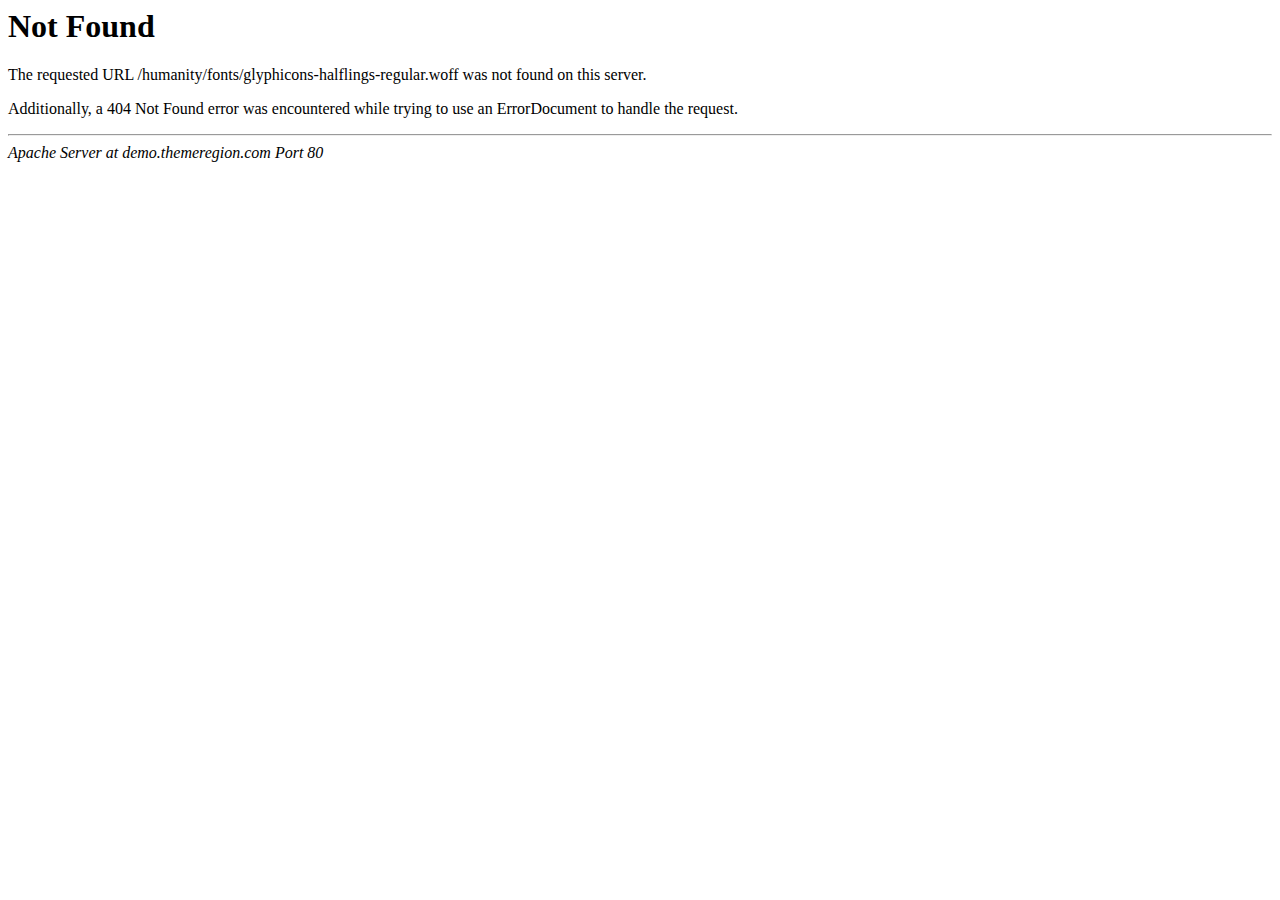
<file: _include/fonts/glyphicons-halflings-regular-2.html>
<!DOCTYPE HTML PUBLIC "-//IETF//DTD HTML 2.0//EN">
<html><head>
<title>404 Not Found</title>
</head><body>
<h1>Not Found</h1>
<p>The requested URL /humanity/fonts/glyphicons-halflings-regular.woff was not found on this server.</p>
<p>Additionally, a 404 Not Found
error was encountered while trying to use an ErrorDocument to handle the request.</p>
<hr>
<address>Apache Server at demo.themeregion.com Port 80</address>
</body></html>
</file>
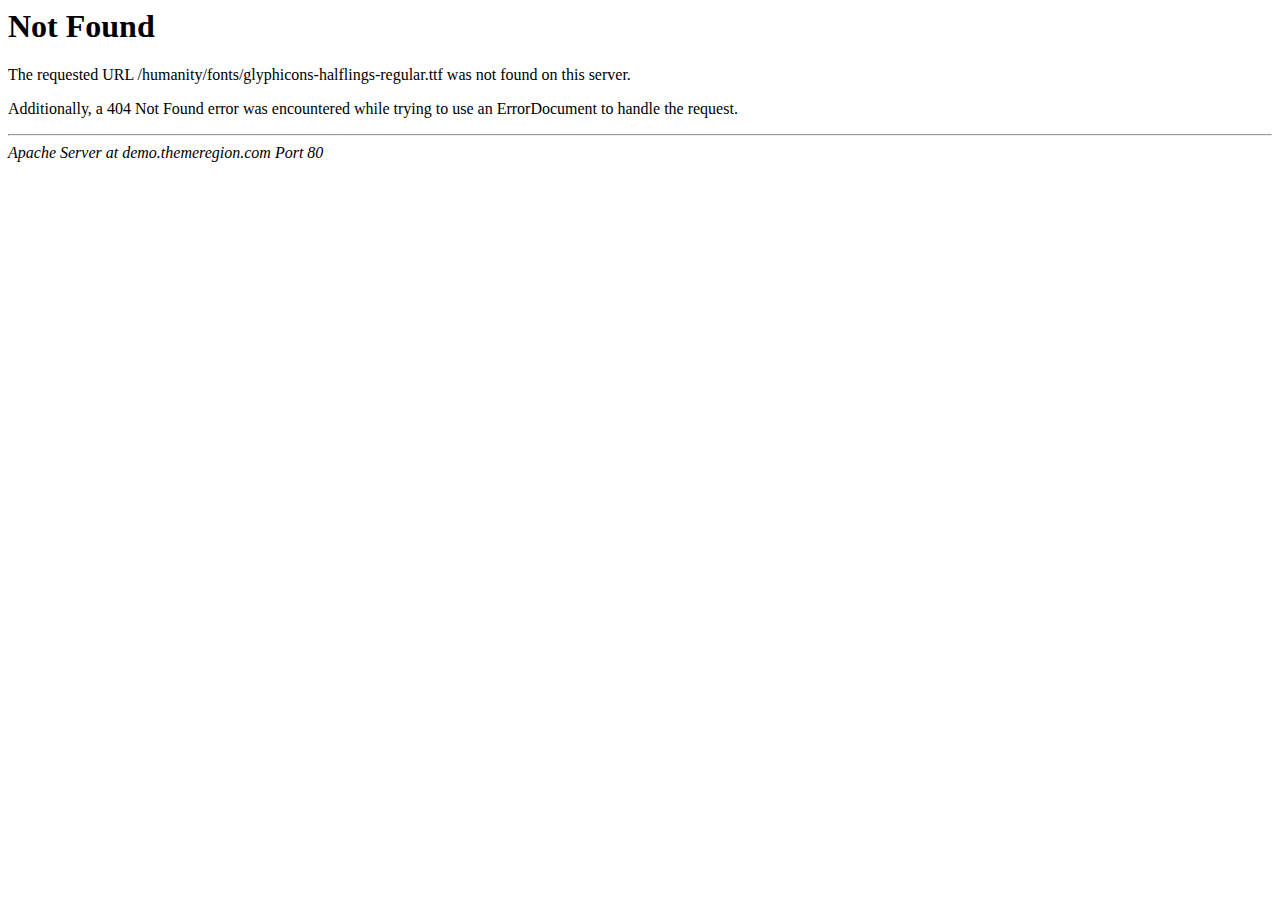
<file: _include/fonts/glyphicons-halflings-regular-3.html>
<!DOCTYPE HTML PUBLIC "-//IETF//DTD HTML 2.0//EN">
<html><head>
<title>404 Not Found</title>
</head><body>
<h1>Not Found</h1>
<p>The requested URL /humanity/fonts/glyphicons-halflings-regular.ttf was not found on this server.</p>
<p>Additionally, a 404 Not Found
error was encountered while trying to use an ErrorDocument to handle the request.</p>
<hr>
<address>Apache Server at demo.themeregion.com Port 80</address>
</body></html>
</file>
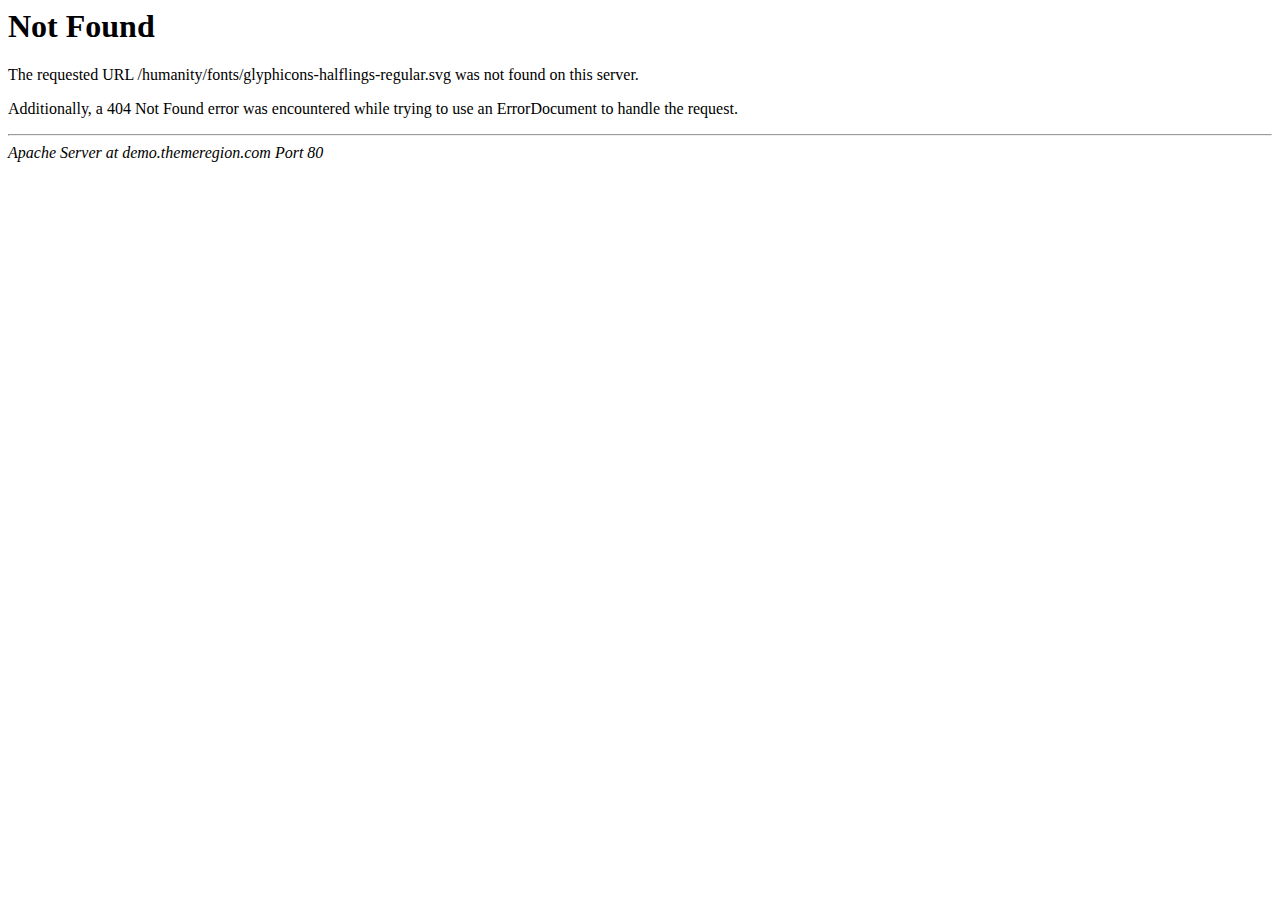
<file: _include/fonts/glyphicons-halflings-regular-4.html>
<!DOCTYPE HTML PUBLIC "-//IETF//DTD HTML 2.0//EN">
<html><head>
<title>404 Not Found</title>
</head><body>
<h1>Not Found</h1>
<p>The requested URL /humanity/fonts/glyphicons-halflings-regular.svg was not found on this server.</p>
<p>Additionally, a 404 Not Found
error was encountered while trying to use an ErrorDocument to handle the request.</p>
<hr>
<address>Apache Server at demo.themeregion.com Port 80</address>
</body></html>
</file>
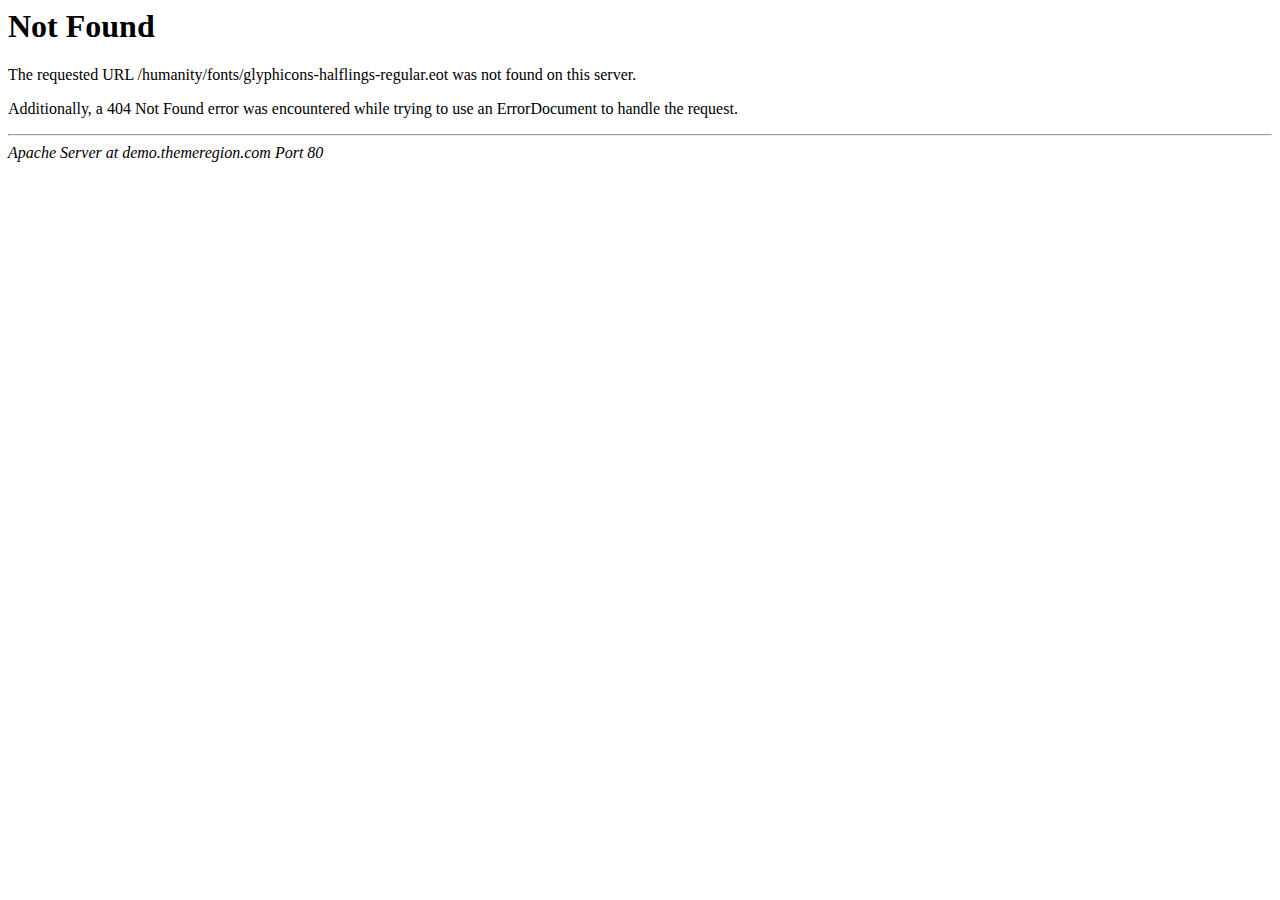
<file: _include/fonts/glyphicons-halflings-regular.html>
<!DOCTYPE HTML PUBLIC "-//IETF//DTD HTML 2.0//EN">
<html><head>
<title>404 Not Found</title>
</head><body>
<h1>Not Found</h1>
<p>The requested URL /humanity/fonts/glyphicons-halflings-regular.eot was not found on this server.</p>
<p>Additionally, a 404 Not Found
error was encountered while trying to use an ErrorDocument to handle the request.</p>
<hr>
<address>Apache Server at demo.themeregion.com Port 80</address>
</body></html>
</file>
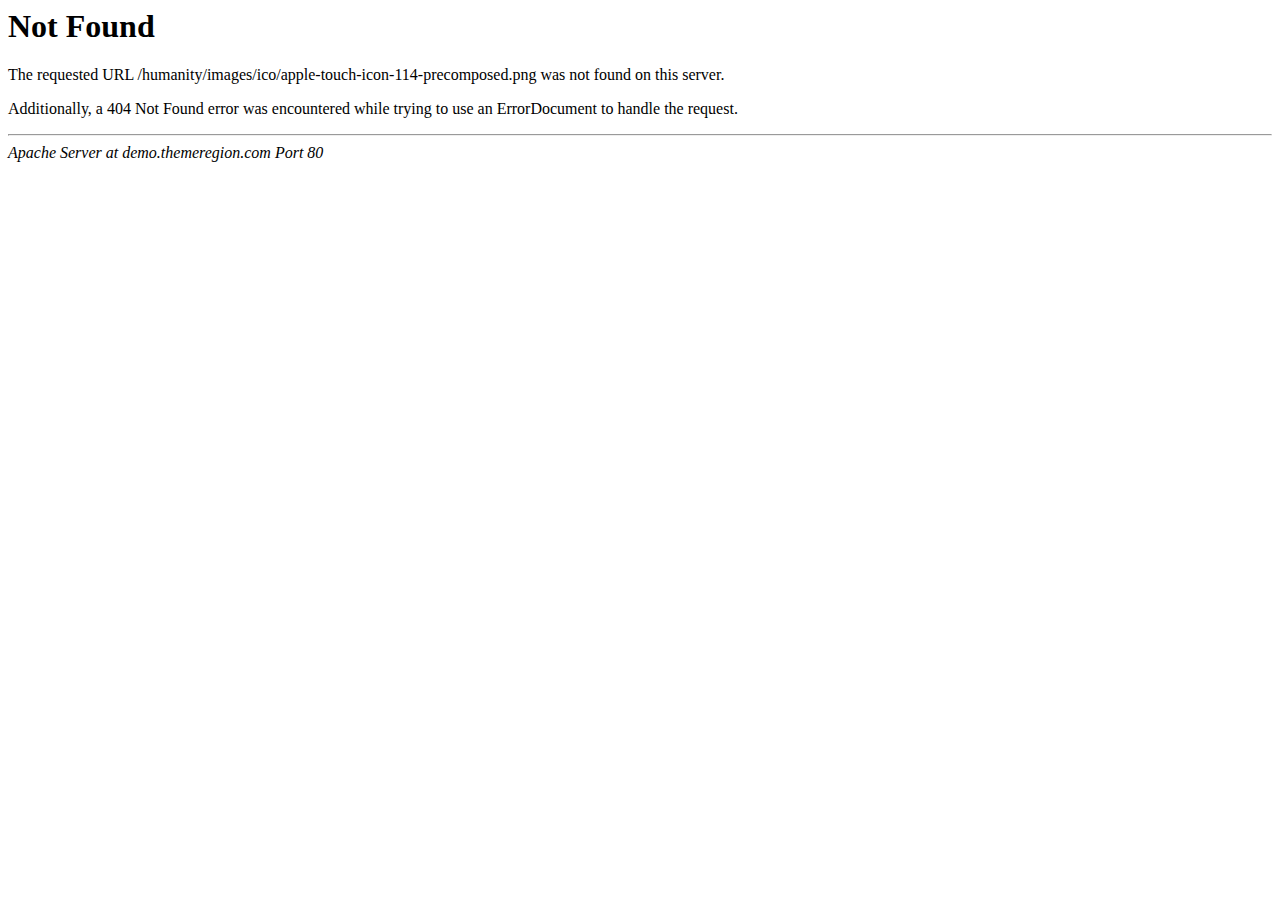
<file: _include/images/ico/apple-touch-icon-114-precomposed.html>
<!DOCTYPE HTML PUBLIC "-//IETF//DTD HTML 2.0//EN">
<html><head>
<title>404 Not Found</title>
</head><body>
<h1>Not Found</h1>
<p>The requested URL /humanity/images/ico/apple-touch-icon-114-precomposed.png was not found on this server.</p>
<p>Additionally, a 404 Not Found
error was encountered while trying to use an ErrorDocument to handle the request.</p>
<hr>
<address>Apache Server at demo.themeregion.com Port 80</address>
</body></html>
</file>
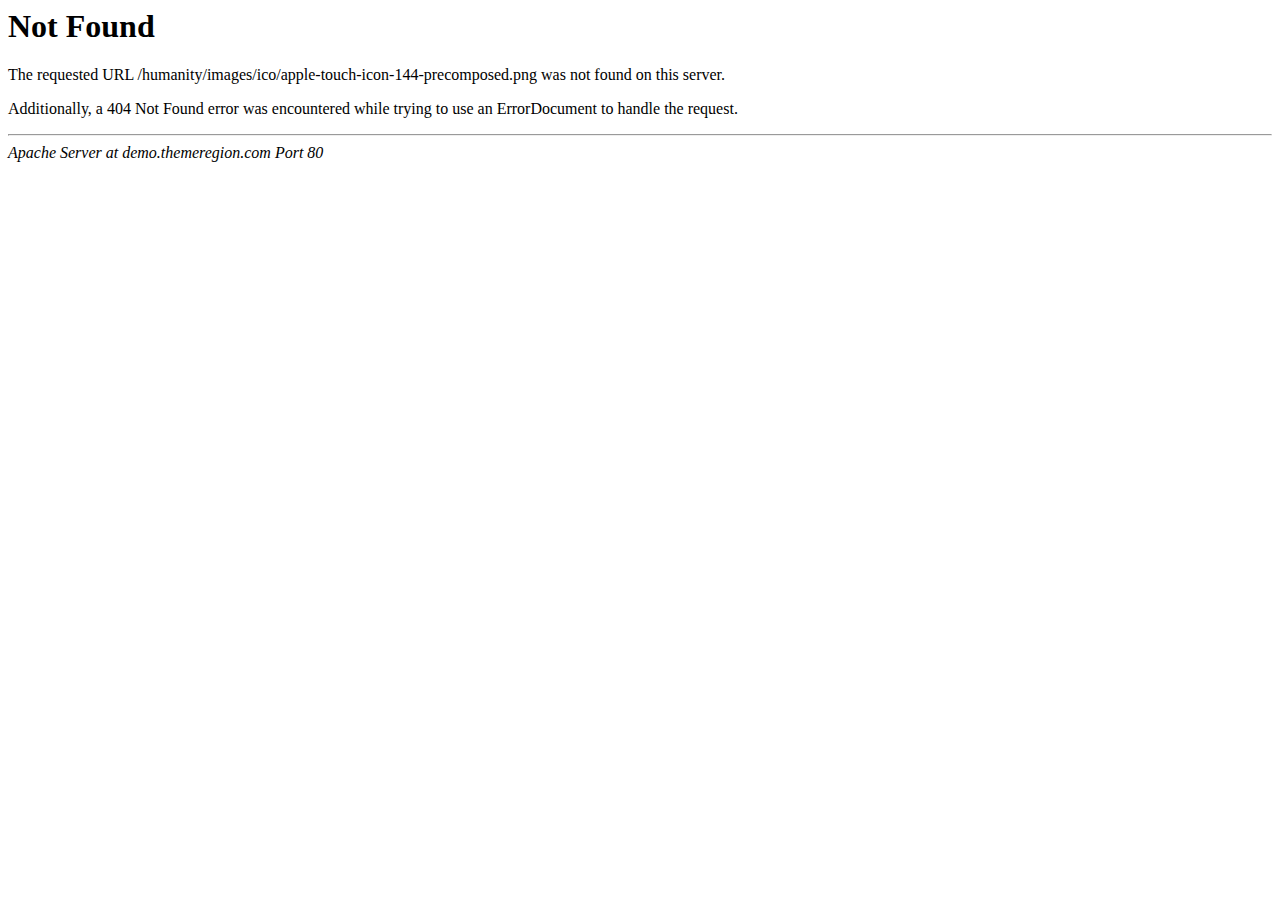
<file: _include/images/ico/apple-touch-icon-144-precomposed.html>
<!DOCTYPE HTML PUBLIC "-//IETF//DTD HTML 2.0//EN">
<html><head>
<title>404 Not Found</title>
</head><body>
<h1>Not Found</h1>
<p>The requested URL /humanity/images/ico/apple-touch-icon-144-precomposed.png was not found on this server.</p>
<p>Additionally, a 404 Not Found
error was encountered while trying to use an ErrorDocument to handle the request.</p>
<hr>
<address>Apache Server at demo.themeregion.com Port 80</address>
</body></html>
</file>
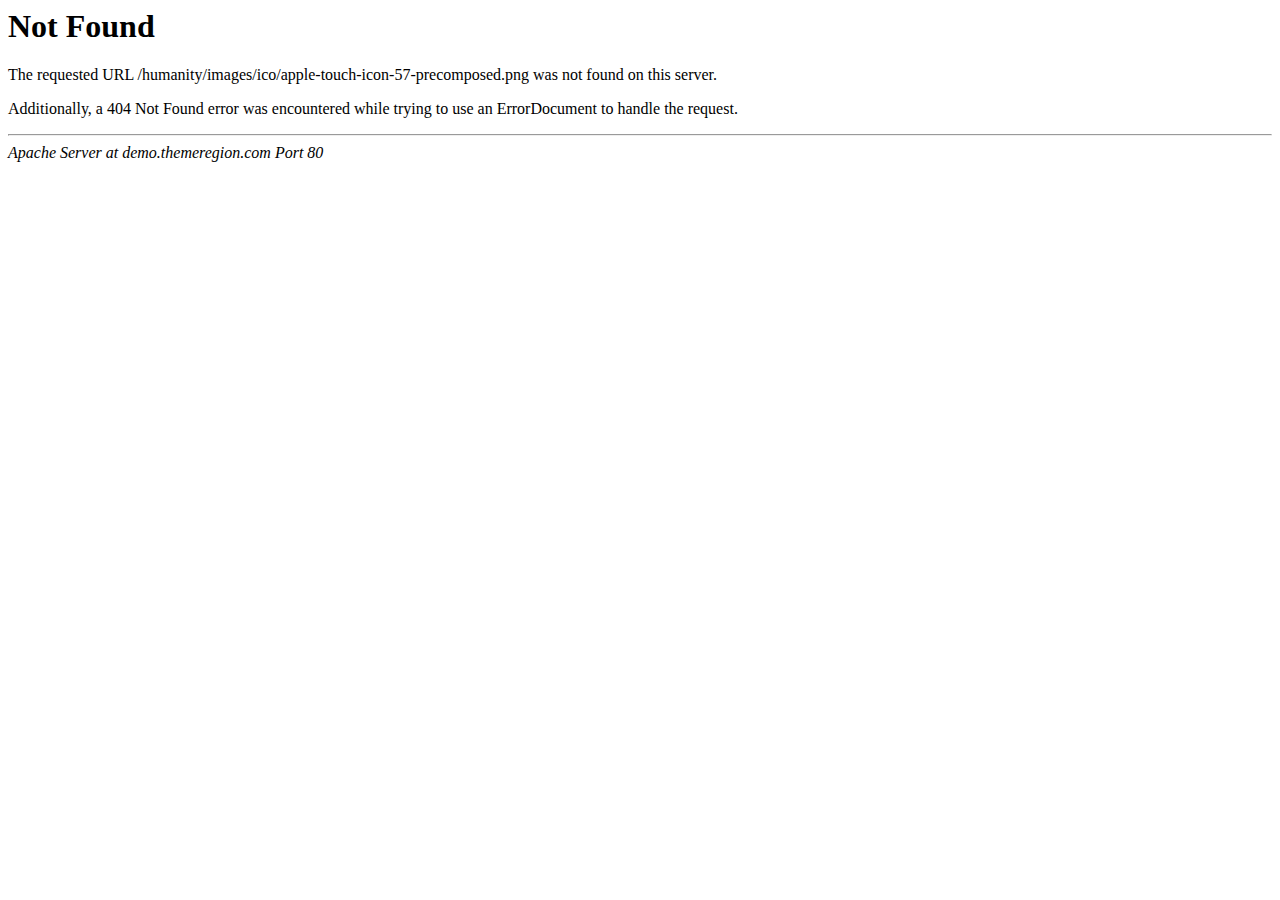
<file: _include/images/ico/apple-touch-icon-57-precomposed.html>
<!DOCTYPE HTML PUBLIC "-//IETF//DTD HTML 2.0//EN">
<html><head>
<title>404 Not Found</title>
</head><body>
<h1>Not Found</h1>
<p>The requested URL /humanity/images/ico/apple-touch-icon-57-precomposed.png was not found on this server.</p>
<p>Additionally, a 404 Not Found
error was encountered while trying to use an ErrorDocument to handle the request.</p>
<hr>
<address>Apache Server at demo.themeregion.com Port 80</address>
</body></html>
</file>
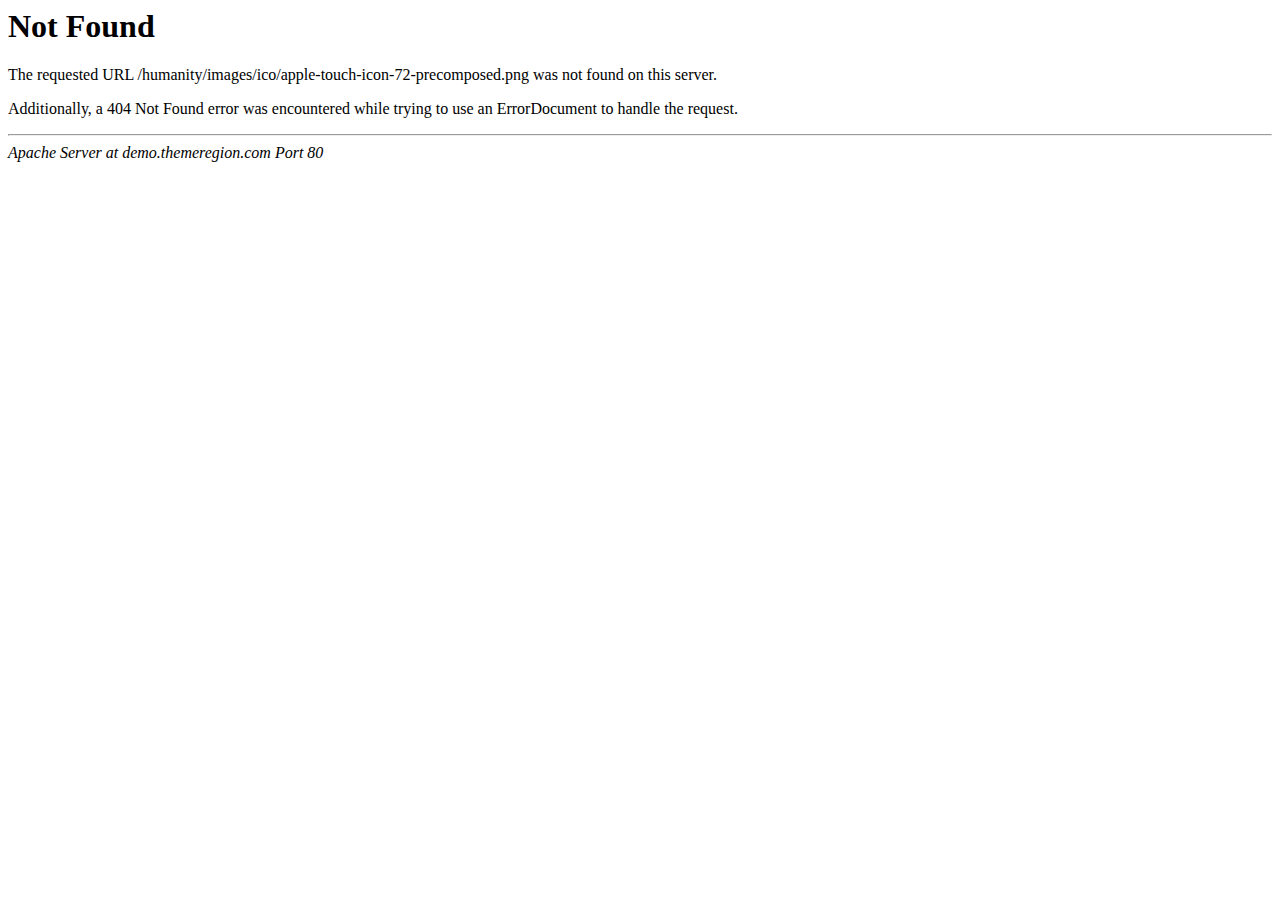
<file: _include/images/ico/apple-touch-icon-72-precomposed.html>
<!DOCTYPE HTML PUBLIC "-//IETF//DTD HTML 2.0//EN">
<html><head>
<title>404 Not Found</title>
</head><body>
<h1>Not Found</h1>
<p>The requested URL /humanity/images/ico/apple-touch-icon-72-precomposed.png was not found on this server.</p>
<p>Additionally, a 404 Not Found
error was encountered while trying to use an ErrorDocument to handle the request.</p>
<hr>
<address>Apache Server at demo.themeregion.com Port 80</address>
</body></html>
</file>
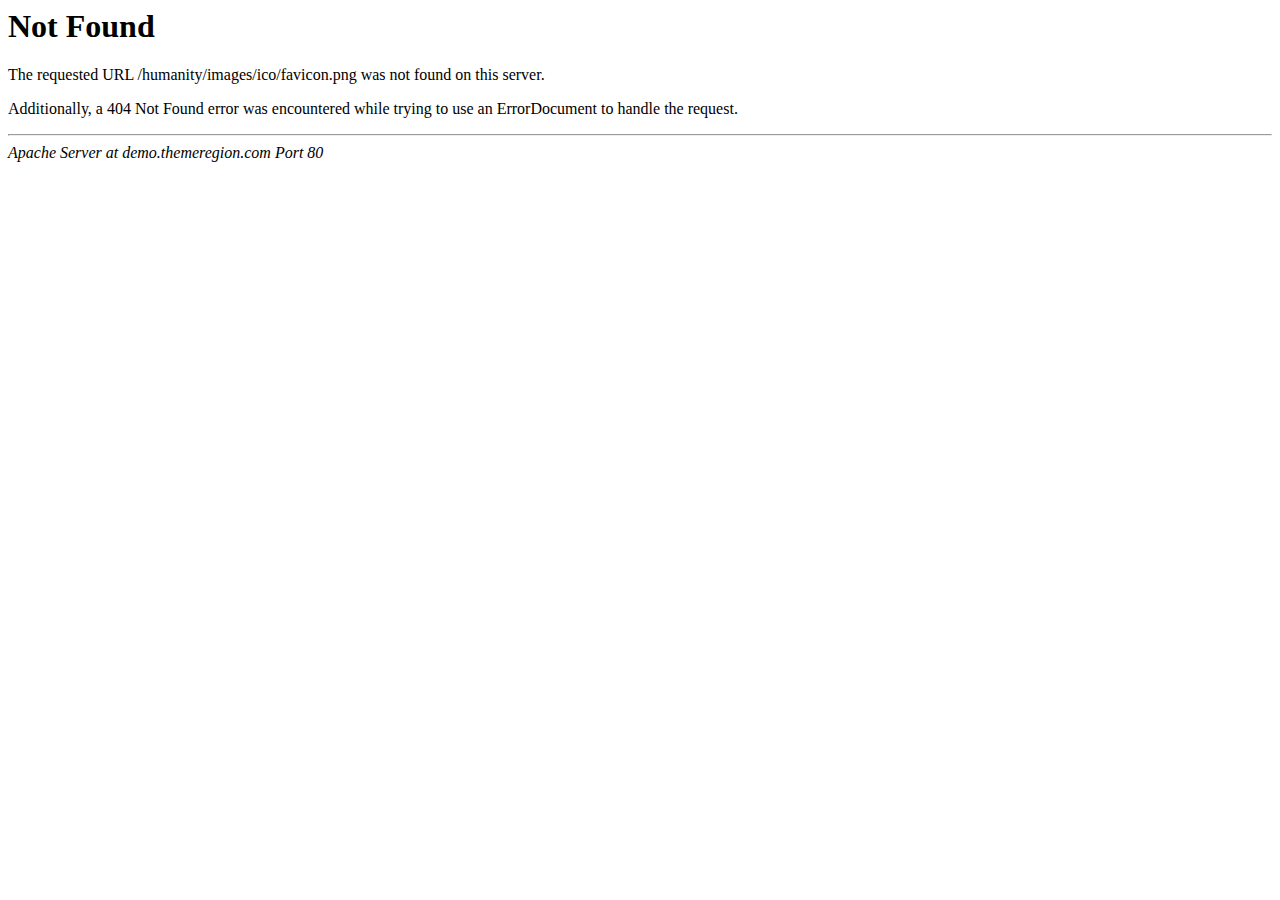
<file: _include/images/ico/favicon.html>
<!DOCTYPE HTML PUBLIC "-//IETF//DTD HTML 2.0//EN">
<html><head>
<title>404 Not Found</title>
</head><body>
<h1>Not Found</h1>
<p>The requested URL /humanity/images/ico/favicon.png was not found on this server.</p>
<p>Additionally, a 404 Not Found
error was encountered while trying to use an ErrorDocument to handle the request.</p>
<hr>
<address>Apache Server at demo.themeregion.com Port 80</address>
</body></html>
</file>
<file: _include/css/prettyPhoto.css>
div.pp_default .pp_top,div.pp_default .pp_top .pp_middle,div.pp_default .pp_top .pp_left,div.pp_default .pp_top .pp_right,div.pp_default .pp_bottom,div.pp_default .pp_bottom .pp_left,div.pp_default .pp_bottom .pp_middle,div.pp_default .pp_bottom .pp_right{height:13px}
div.pp_default .pp_top .pp_left{background:url(../images/prettyPhoto/default/sprite.png) -78px -93px no-repeat}
div.pp_default .pp_top .pp_middle{background:url(../images/prettyPhoto/default/sprite_x.png) top left repeat-x}
div.pp_default .pp_top .pp_right{background:url(../images/prettyPhoto/default/sprite.png) -112px -93px no-repeat}
div.pp_default .pp_content .ppt{color:#f8f8f8}
div.pp_default .pp_content_container .pp_left{background:url(../images/prettyPhoto/default/sprite_y.png) -7px 0 repeat-y;padding-left:13px}
div.pp_default .pp_content_container .pp_right{background:url(../images/prettyPhoto/default/sprite_y.png) top right repeat-y;padding-right:13px}
div.pp_default .pp_next:hover{background:url(../images/prettyPhoto/default/sprite_next.png) center right no-repeat;cursor:pointer}
div.pp_default .pp_previous:hover{background:url(../images/prettyPhoto/default/sprite_prev.png) center left no-repeat;cursor:pointer}
div.pp_default .pp_expand{background:url(../images/prettyPhoto/default/sprite.png) 0 -29px no-repeat;cursor:pointer;width:28px;height:28px}
div.pp_default .pp_expand:hover{background:url(../images/prettyPhoto/default/sprite.png) 0 -56px no-repeat;cursor:pointer}
div.pp_default .pp_contract{background:url(../images/prettyPhoto/default/sprite.png) 0 -84px no-repeat;cursor:pointer;width:28px;height:28px}
div.pp_default .pp_contract:hover{background:url(../images/prettyPhoto/default/sprite.png) 0 -113px no-repeat;cursor:pointer}
div.pp_default .pp_close{width:30px;height:30px;background:url(../images/prettyPhoto/default/sprite.png) 2px 1px no-repeat;cursor:pointer}
div.pp_default .pp_gallery ul li a{background:url(../images/prettyPhoto/default/default_thumb.png) center center #f8f8f8;border:1px solid #aaa}
div.pp_default .pp_social{margin-top:7px}
div.pp_default .pp_gallery a.pp_arrow_previous,div.pp_default .pp_gallery a.pp_arrow_next{position:static;left:auto}
div.pp_default .pp_nav .pp_play,div.pp_default .pp_nav .pp_pause{background:url(../images/prettyPhoto/default/sprite.png) -51px 1px no-repeat;height:30px;width:30px}
div.pp_default .pp_nav .pp_pause{background-position:-51px -29px}
div.pp_default a.pp_arrow_previous,div.pp_default a.pp_arrow_next{background:url(../images/prettyPhoto/default/sprite.png) -31px -3px no-repeat;height:20px;width:20px;margin:4px 0 0}
div.pp_default a.pp_arrow_next{left:52px;background-position:-82px -3px}
div.pp_default .pp_content_container .pp_details{margin-top:5px}
div.pp_default .pp_nav{clear:none;height:30px;width:110px;position:relative}
div.pp_default .pp_nav .currentTextHolder{font-family:Georgia;font-style:italic;color:#999;font-size:11px;left:75px;line-height:25px;position:absolute;top:2px;margin:0;padding:0 0 0 10px}
div.pp_default .pp_close:hover,div.pp_default .pp_nav .pp_play:hover,div.pp_default .pp_nav .pp_pause:hover,div.pp_default .pp_arrow_next:hover,div.pp_default .pp_arrow_previous:hover{opacity:0.7}
div.pp_default .pp_description{font-size:11px;font-weight:700;line-height:14px;margin:5px 50px 5px 0}
div.pp_default .pp_bottom .pp_left{background:url(../images/prettyPhoto/default/sprite.png) -78px -127px no-repeat}
div.pp_default .pp_bottom .pp_middle{background:url(../images/prettyPhoto/default/sprite_x.png) bottom left repeat-x}
div.pp_default .pp_bottom .pp_right{background:url(../images/prettyPhoto/default/sprite.png) -112px -127px no-repeat}
div.pp_default .pp_loaderIcon{background:url(../images/prettyPhoto/default/loader.gif) center center no-repeat}
div.light_rounded .pp_top .pp_left{background:url(../images/prettyPhoto/light_rounded/sprite.png) -88px -53px no-repeat}
div.light_rounded .pp_top .pp_right{background:url(../images/prettyPhoto/light_rounded/sprite.png) -110px -53px no-repeat}
div.light_rounded .pp_next:hover{background:url(../images/prettyPhoto/light_rounded/btnNext.png) center right no-repeat;cursor:pointer}
div.light_rounded .pp_previous:hover{background:url(../images/prettyPhoto/light_rounded/btnPrevious.png) center left no-repeat;cursor:pointer}
div.light_rounded .pp_expand{background:url(../images/prettyPhoto/light_rounded/sprite.png) -31px -26px no-repeat;cursor:pointer}
div.light_rounded .pp_expand:hover{background:url(../images/prettyPhoto/light_rounded/sprite.png) -31px -47px no-repeat;cursor:pointer}
div.light_rounded .pp_contract{background:url(../images/prettyPhoto/light_rounded/sprite.png) 0 -26px no-repeat;cursor:pointer}
div.light_rounded .pp_contract:hover{background:url(../images/prettyPhoto/light_rounded/sprite.png) 0 -47px no-repeat;cursor:pointer}
div.light_rounded .pp_close{width:75px;height:22px;background:url(../images/prettyPhoto/light_rounded/sprite.png) -1px -1px no-repeat;cursor:pointer}
div.light_rounded .pp_nav .pp_play{background:url(../images/prettyPhoto/light_rounded/sprite.png) -1px -100px no-repeat;height:15px;width:14px}
div.light_rounded .pp_nav .pp_pause{background:url(../images/prettyPhoto/light_rounded/sprite.png) -24px -100px no-repeat;height:15px;width:14px}
div.light_rounded .pp_arrow_previous{background:url(../images/prettyPhoto/light_rounded/sprite.png) 0 -71px no-repeat}
div.light_rounded .pp_arrow_next{background:url(../images/prettyPhoto/light_rounded/sprite.png) -22px -71px no-repeat}
div.light_rounded .pp_bottom .pp_left{background:url(../images/prettyPhoto/light_rounded/sprite.png) -88px -80px no-repeat}
div.light_rounded .pp_bottom .pp_right{background:url(../images/prettyPhoto/light_rounded/sprite.png) -110px -80px no-repeat}
div.dark_rounded .pp_top .pp_left{background:url(../images/prettyPhoto/dark_rounded/sprite.png) -88px -53px no-repeat}
div.dark_rounded .pp_top .pp_right{background:url(../images/prettyPhoto/dark_rounded/sprite.png) -110px -53px no-repeat}
div.dark_rounded .pp_content_container .pp_left{background:url(../images/prettyPhoto/dark_rounded/contentPattern.png) top left repeat-y}
div.dark_rounded .pp_content_container .pp_right{background:url(../images/prettyPhoto/dark_rounded/contentPattern.png) top right repeat-y}
div.dark_rounded .pp_next:hover{background:url(../images/prettyPhoto/dark_rounded/btnNext.png) center right no-repeat;cursor:pointer}
div.dark_rounded .pp_previous:hover{background:url(../images/prettyPhoto/dark_rounded/btnPrevious.png) center left no-repeat;cursor:pointer}
div.dark_rounded .pp_expand{background:url(../images/prettyPhoto/dark_rounded/sprite.png) -31px -26px no-repeat;cursor:pointer}
div.dark_rounded .pp_expand:hover{background:url(../images/prettyPhoto/dark_rounded/sprite.png) -31px -47px no-repeat;cursor:pointer}
div.dark_rounded .pp_contract{background:url(../images/prettyPhoto/dark_rounded/sprite.png) 0 -26px no-repeat;cursor:pointer}
div.dark_rounded .pp_contract:hover{background:url(../images/prettyPhoto/dark_rounded/sprite.png) 0 -47px no-repeat;cursor:pointer}
div.dark_rounded .pp_close{width:75px;height:22px;background:url(../images/prettyPhoto/dark_rounded/sprite.png) -1px -1px no-repeat;cursor:pointer}
div.dark_rounded .pp_description{margin-right:85px;color:#fff}
div.dark_rounded .pp_nav .pp_play{background:url(../images/prettyPhoto/dark_rounded/sprite.png) -1px -100px no-repeat;height:15px;width:14px}
div.dark_rounded .pp_nav .pp_pause{background:url(../images/prettyPhoto/dark_rounded/sprite.png) -24px -100px no-repeat;height:15px;width:14px}
div.dark_rounded .pp_arrow_previous{background:url(../images/prettyPhoto/dark_rounded/sprite.png) 0 -71px no-repeat}
div.dark_rounded .pp_arrow_next{background:url(../images/prettyPhoto/dark_rounded/sprite.png) -22px -71px no-repeat}
div.dark_rounded .pp_bottom .pp_left{background:url(../images/prettyPhoto/dark_rounded/sprite.png) -88px -80px no-repeat}
div.dark_rounded .pp_bottom .pp_right{background:url(../images/prettyPhoto/dark_rounded/sprite.png) -110px -80px no-repeat}
div.dark_rounded .pp_loaderIcon{background:url(../images/prettyPhoto/dark_rounded/loader.gif) center center no-repeat}
div.dark_square .pp_left,div.dark_square .pp_middle,div.dark_square .pp_right,div.dark_square .pp_content{background:#000}
div.dark_square .pp_description{color:#fff;margin:0 85px 0 0}
div.dark_square .pp_loaderIcon{background:url(../images/prettyPhoto/dark_square/loader.gif) center center no-repeat}
div.dark_square .pp_expand{background:url(../images/prettyPhoto/dark_square/sprite.png) -31px -26px no-repeat;cursor:pointer}
div.dark_square .pp_expand:hover{background:url(../images/prettyPhoto/dark_square/sprite.png) -31px -47px no-repeat;cursor:pointer}
div.dark_square .pp_contract{background:url(../images/prettyPhoto/dark_square/sprite.png) 0 -26px no-repeat;cursor:pointer}
div.dark_square .pp_contract:hover{background:url(../images/prettyPhoto/dark_square/sprite.png) 0 -47px no-repeat;cursor:pointer}
div.dark_square .pp_close{width:75px;height:22px;background:url(../images/prettyPhoto/dark_square/sprite.png) -1px -1px no-repeat;cursor:pointer}
div.dark_square .pp_nav{clear:none}
div.dark_square .pp_nav .pp_play{background:url(../images/prettyPhoto/dark_square/sprite.png) -1px -100px no-repeat;height:15px;width:14px}
div.dark_square .pp_nav .pp_pause{background:url(../images/prettyPhoto/dark_square/sprite.png) -24px -100px no-repeat;height:15px;width:14px}
div.dark_square .pp_arrow_previous{background:url(../images/prettyPhoto/dark_square/sprite.png) 0 -71px no-repeat}
div.dark_square .pp_arrow_next{background:url(../images/prettyPhoto/dark_square/sprite.png) -22px -71px no-repeat}
div.dark_square .pp_next:hover{background:url(../images/prettyPhoto/dark_square/btnNext.png) center right no-repeat;cursor:pointer}
div.dark_square .pp_previous:hover{background:url(../images/prettyPhoto/dark_square/btnPrevious.png) center left no-repeat;cursor:pointer}
div.light_square .pp_expand{background:url(../images/prettyPhoto/light_square/sprite.png) -31px -26px no-repeat;cursor:pointer}
div.light_square .pp_expand:hover{background:url(../images/prettyPhoto/light_square/sprite.png) -31px -47px no-repeat;cursor:pointer}
div.light_square .pp_contract{background:url(../images/prettyPhoto/light_square/sprite.png) 0 -26px no-repeat;cursor:pointer}
div.light_square .pp_contract:hover{background:url(../images/prettyPhoto/light_square/sprite.png) 0 -47px no-repeat;cursor:pointer}
div.light_square .pp_close{width:75px;height:22px;background:url(../images/prettyPhoto/light_square/sprite.png) -1px -1px no-repeat;cursor:pointer}
div.light_square .pp_nav .pp_play{background:url(../images/prettyPhoto/light_square/sprite.png) -1px -100px no-repeat;height:15px;width:14px}
div.light_square .pp_nav .pp_pause{background:url(../images/prettyPhoto/light_square/sprite.png) -24px -100px no-repeat;height:15px;width:14px}
div.light_square .pp_arrow_previous{background:url(../images/prettyPhoto/light_square/sprite.png) 0 -71px no-repeat}
div.light_square .pp_arrow_next{background:url(../images/prettyPhoto/light_square/sprite.png) -22px -71px no-repeat}
div.light_square .pp_next:hover{background:url(../images/prettyPhoto/light_square/btnNext.png) center right no-repeat;cursor:pointer}
div.light_square .pp_previous:hover{background:url(../images/prettyPhoto/light_square/btnPrevious.png) center left no-repeat;cursor:pointer}
div.facebook .pp_top .pp_left{background:url(../images/prettyPhoto/facebook/sprite.png) -88px -53px no-repeat}
div.facebook .pp_top .pp_middle{background:url(../images/prettyPhoto/facebook/contentPatternTop.png) top left repeat-x}
div.facebook .pp_top .pp_right{background:url(../images/prettyPhoto/facebook/sprite.png) -110px -53px no-repeat}
div.facebook .pp_content_container .pp_left{background:url(../images/prettyPhoto/facebook/contentPatternLeft.png) top left repeat-y}
div.facebook .pp_content_container .pp_right{background:url(../images/prettyPhoto/facebook/contentPatternRight.png) top right repeat-y}
div.facebook .pp_expand{background:url(../images/prettyPhoto/facebook/sprite.png) -31px -26px no-repeat;cursor:pointer}
div.facebook .pp_expand:hover{background:url(../images/prettyPhoto/facebook/sprite.png) -31px -47px no-repeat;cursor:pointer}
div.facebook .pp_contract{background:url(../images/prettyPhoto/facebook/sprite.png) 0 -26px no-repeat;cursor:pointer}
div.facebook .pp_contract:hover{background:url(../images/prettyPhoto/facebook/sprite.png) 0 -47px no-repeat;cursor:pointer}
div.facebook .pp_close{width:22px;height:22px;background:url(../images/prettyPhoto/facebook/sprite.png) -1px -1px no-repeat;cursor:pointer}
div.facebook .pp_description{margin:0 37px 0 0}
div.facebook .pp_loaderIcon{background:url(../images/prettyPhoto/facebook/loader.gif) center center no-repeat}
div.facebook .pp_arrow_previous{background:url(../images/prettyPhoto/facebook/sprite.png) 0 -71px no-repeat;height:22px;margin-top:0;width:22px}
div.facebook .pp_arrow_previous.disabled{background-position:0 -96px;cursor:default}
div.facebook .pp_arrow_next{background:url(../images/prettyPhoto/facebook/sprite.png) -32px -71px no-repeat;height:22px;margin-top:0;width:22px}
div.facebook .pp_arrow_next.disabled{background-position:-32px -96px;cursor:default}
div.facebook .pp_nav{margin-top:0}
div.facebook .pp_nav p{font-size:15px;padding:0 3px 0 4px}
div.facebook .pp_nav .pp_play{background:url(../images/prettyPhoto/facebook/sprite.png) -1px -123px no-repeat;height:22px;width:22px}
div.facebook .pp_nav .pp_pause{background:url(../images/prettyPhoto/facebook/sprite.png) -32px -123px no-repeat;height:22px;width:22px}
div.facebook .pp_next:hover{background:url(../images/prettyPhoto/facebook/btnNext.png) center right no-repeat;cursor:pointer}
div.facebook .pp_previous:hover{background:url(../images/prettyPhoto/facebook/btnPrevious.png) center left no-repeat;cursor:pointer}
div.facebook .pp_bottom .pp_left{background:url(../images/prettyPhoto/facebook/sprite.png) -88px -80px no-repeat}
div.facebook .pp_bottom .pp_middle{background:url(../images/prettyPhoto/facebook/contentPatternBottom.png) top left repeat-x}
div.facebook .pp_bottom .pp_right{background:url(../images/prettyPhoto/facebook/sprite.png) -110px -80px no-repeat}
div.pp_pic_holder a:focus{outline:none}
div.pp_overlay{background:#000;display:none;left:0;position:absolute;top:0;width:100%;z-index:9500}
div.pp_pic_holder{display:none;position:absolute;width:100px;z-index:10000}
.pp_content{height:40px;min-width:40px}
* html .pp_content{width:40px}
.pp_content_container{position:relative;text-align:left;width:100%}
.pp_content_container .pp_left{padding-left:20px}
.pp_content_container .pp_right{padding-right:20px}
.pp_content_container .pp_details{float:left;margin:10px 0 2px}
.pp_description{display:none;margin:0}
.pp_social{float:left;margin:0}
.pp_social .facebook{float:left;margin-left:5px;width:55px;overflow:hidden}
.pp_social .twitter{float:left}
.pp_nav{clear:right;float:left;margin:3px 10px 0 0}
.pp_nav p{float:left;white-space:nowrap;margin:2px 4px}
.pp_nav .pp_play,.pp_nav .pp_pause{float:left;margin-right:4px;text-indent:-10000px}
a.pp_arrow_previous,a.pp_arrow_next{display:block;float:left;height:15px;margin-top:3px;overflow:hidden;text-indent:-10000px;width:14px}
.pp_hoverContainer{position:absolute;top:0;width:100%;z-index:2000}
.pp_gallery{display:none;left:50%;margin-top:-50px;position:absolute;z-index:10000}
.pp_gallery div{float:left;overflow:hidden;position:relative}
.pp_gallery ul{float:left;height:35px;position:relative;white-space:nowrap;margin:0 0 0 5px;padding:0}
.pp_gallery ul a{border:1px rgba(0,0,0,0.5) solid;display:block;float:left;height:33px;overflow:hidden}
.pp_gallery ul a img{border:0}
.pp_gallery li{display:block;float:left;margin:0 5px 0 0;padding:0}
.pp_gallery li.default a{background:url(../images/prettyPhoto/facebook/default_thumbnail.gif) 0 0 no-repeat;display:block;height:33px;width:50px}
.pp_gallery .pp_arrow_previous,.pp_gallery .pp_arrow_next{margin-top:7px!important}
a.pp_next{background:url(../images/prettyPhoto/light_rounded/btnNext.png) 10000px 10000px no-repeat;display:block;float:right;height:100%;text-indent:-10000px;width:49%}
a.pp_previous{background:url(../images/prettyPhoto/light_rounded/btnNext.png) 10000px 10000px no-repeat;display:block;float:left;height:100%;text-indent:-10000px;width:49%}
a.pp_expand,a.pp_contract{cursor:pointer;display:none;height:20px;position:absolute;right:30px;text-indent:-10000px;top:10px;width:20px;z-index:20000}
a.pp_close{position:absolute;right:0;top:0;display:block;line-height:22px;text-indent:-10000px}
.pp_loaderIcon{display:block;height:24px;left:50%;position:absolute;top:50%;width:24px;margin:-12px 0 0 -12px}
#pp_full_res{line-height:1!important}
#pp_full_res .pp_inline{text-align:left}
#pp_full_res .pp_inline p{margin:0 0 15px}
div.ppt{color:#fff;display:none;font-size:17px;z-index:9999;margin:0 0 5px 15px}
div.pp_default .pp_content,div.light_rounded .pp_content{background-color:#fff}
div.pp_default #pp_full_res .pp_inline,div.light_rounded .pp_content .ppt,div.light_rounded #pp_full_res .pp_inline,div.light_square .pp_content .ppt,div.light_square #pp_full_res .pp_inline,div.facebook .pp_content .ppt,div.facebook #pp_full_res .pp_inline{color:#000}
div.pp_default .pp_gallery ul li a:hover,div.pp_default .pp_gallery ul li.selected a,.pp_gallery ul a:hover,.pp_gallery li.selected a{border-color:#fff}
div.pp_default .pp_details,div.light_rounded .pp_details,div.dark_rounded .pp_details,div.dark_square .pp_details,div.light_square .pp_details,div.facebook .pp_details{position:relative}
div.light_rounded .pp_top .pp_middle,div.light_rounded .pp_content_container .pp_left,div.light_rounded .pp_content_container .pp_right,div.light_rounded .pp_bottom .pp_middle,div.light_square .pp_left,div.light_square .pp_middle,div.light_square .pp_right,div.light_square .pp_content,div.facebook .pp_content{background:#fff}
div.light_rounded .pp_description,div.light_square .pp_description{margin-right:85px}
div.light_rounded .pp_gallery a.pp_arrow_previous,div.light_rounded .pp_gallery a.pp_arrow_next,div.dark_rounded .pp_gallery a.pp_arrow_previous,div.dark_rounded .pp_gallery a.pp_arrow_next,div.dark_square .pp_gallery a.pp_arrow_previous,div.dark_square .pp_gallery a.pp_arrow_next,div.light_square .pp_gallery a.pp_arrow_previous,div.light_square .pp_gallery a.pp_arrow_next{margin-top:12px!important}
div.light_rounded .pp_arrow_previous.disabled,div.dark_rounded .pp_arrow_previous.disabled,div.dark_square .pp_arrow_previous.disabled,div.light_square .pp_arrow_previous.disabled{background-position:0 -87px;cursor:default}
div.light_rounded .pp_arrow_next.disabled,div.dark_rounded .pp_arrow_next.disabled,div.dark_square .pp_arrow_next.disabled,div.light_square .pp_arrow_next.disabled{background-position:-22px -87px;cursor:default}
div.light_rounded .pp_loaderIcon,div.light_square .pp_loaderIcon{background:url(../images/prettyPhoto/light_rounded/loader.gif) center center no-repeat}
div.dark_rounded .pp_top .pp_middle,div.dark_rounded .pp_content,div.dark_rounded .pp_bottom .pp_middle{background:url(../images/prettyPhoto/dark_rounded/contentPattern.png) top left repeat}
div.dark_rounded .currentTextHolder,div.dark_square .currentTextHolder{color:#c4c4c4}
div.dark_rounded #pp_full_res .pp_inline,div.dark_square #pp_full_res .pp_inline{color:#fff}
.pp_top,.pp_bottom{height:20px;position:relative}
* html .pp_top,* html .pp_bottom{padding:0 20px}
.pp_top .pp_left,.pp_bottom .pp_left{height:20px;left:0;position:absolute;width:20px}
.pp_top .pp_middle,.pp_bottom .pp_middle{height:20px;left:20px;position:absolute;right:20px}
* html .pp_top .pp_middle,* html .pp_bottom .pp_middle{left:0;position:static}
.pp_top .pp_right,.pp_bottom .pp_right{height:20px;left:auto;position:absolute;right:0;top:0;width:20px}
.pp_fade,.pp_gallery li.default a img{display:none}
</file>
<file: _include/css/main.css>
/*
  Theme Name: Humanity
  Theme URL: http://demo.themeregion.com/Humanity
  Author: ThemeRegion
  Author URI: http://www.themeregion.com
  Description: Humanity Responsive HTML Template
  Version: 1.0
*/

/*=======================================================================
[Table of contents]
=========================================================================

1. Typography
2. Home / Navigation + Main Carousel
3. who-we-are
4. cause-list
5. video-section
6. Recent-post
7. our members
8. photo-gallery
9. our-partner
10. word-for-humanity
11. Contact Us
12. Footer
13. Carousel vertical
14. Carousel-Fade
15. Preloader
16. Color Chooser

==========================================================================*/


/*========================
=======Typography=========
==========================*/

body {
	font-family: 'Raleway', sans-serif;
	font-size: 14px;
	color: #454545;
	background-color: #eaedf4;
}

ul {
	list-style: none;
	margin:0;
	padding:0;
}

.navbar-nav li a:hover, 
.navbar-nav li a:focus {
	outline:none;
	outline-offset: 0;
	text-decoration:none;  
	background: transparent;
}

a {
	color: #fff;
	text-decoration: none;
	-webkit-transition: 300ms;
	-moz-transition: 300ms;
	-o-transition: 300ms;
	transition: 300ms;
}

a:focus, 
a:hover {
	text-decoration: none;
	outline: none;
}

h1 {
	font-size:36px;
}

h2 {
	font-size: 24px;
}

h3 {
	font-size: 20px;
}

h4 {
	font-size: 18px;
}

h5 {
	font-size: 16px;
}

h1, h2, h3, h4, h5, h6 {
	font-family: 'Raleway', sans-serif;
	font-weight:normal;
}

.padding-top {
	padding-top:80px;
}

.padding-top-two {
	padding-top:40px;
}

.padding-bottom-two {
	padding-bottom:40px;
}

.padding-bottom{	
	padding-bottom:80px;
}

.section-title {
	border-bottom: 1px solid #dddfe4;
	margin-bottom: 15px;
	padding-bottom: 0;
	position: relative;
}

.section-title h1 {
	margin-bottom:20px;
	font-size:30px;
	font-weight:300;
}

.section-title:after {
	position:absolute;
	content:"";
	height:1px;
	width:265px;
}

.navbar-toggle {
	border:1px solid #fff;
	margin-top:10px;
}

.navbar-toggle .icon-bar {
	background-color: #fff;
}

.btn-primary {	
	border-width:2px;
	border-radius: 0;
	color: #fff;
	padding: 14px 54px;	
	font-size:16px;
	-webkit-transition: all 0.5s ease-in-out;
	-moz-transition: all 0.5s ease-in-out;
	-ms-transition: all 0.5s ease-in-out;
	-o-transition: all 0.5s ease-in-out;
	transition: all 0.5s ease-in-out;
}

.btn-primary:hover, 
.btn-primary:focus, 
.carousel-caption .btn-primary:hover,
.btn-default:hover, .btn-default:focus, 
#video-section .nav-tabs>li.active>a, 
#video-section .nav-tabs>li >a:hover  {
	color:#fff;
}

.btn-default {
	border: 2px solid #fff;
	border-radius: 0;
	color: #fff;
	display: inline-block;
	margin-top: 20px;
	padding: 10px 18px;
}

.lead {
	font-size:18px;
}

.parallax-section { 	
	background-position: 50% 0;
	background-repeat: no-repeat;
	background-size: cover;
	background-attachment:fixed;
	width: 100%;
	min-height:437px;
	color:#fff;
}

.parallax-section h1 {
	font-size:48px;
	font-weight:100;
	margin-top:0;
	text-transform:capitalize;
	margin-bottom:5px;
}

/*========================
========Home CSS==========
==========================*/

.main-nav {
	left: 0;
	position: absolute;
	top: 0;
	width: 100%;
	z-index: 1000;
}

.top-bar-hide {
	display: none;
}

/*Topbar*/
.top-bar {
	position:absolute;
	right:15px;
	top:25px;
	z-index: 10;
}

.top-bar span {
	margin-left: 26px;
	color:#fff;
}

.language-dropdown {
	display:inline-block;
}

.dropdown-menu.language-change {
	border-radius: 0;
	min-width: 100px;	
	padding: 0;
	margin-top: 10px;
	background-color:transparent;
}

.dropdown-menu.language-change li a {
	margin-bottom:1px;
	background-color:#fff;
	color:#454545;
}

.language-dropdown a i {
	color:#fff;
}

.top-bar span.contact-mail {
	margin-right:20px
}

.top-bar span i {
	margin-right: 10px;
	font-size: 18px;
}

/*Navigation CSS*/
#navigation .container {
	position:relative;
}

a.navbar-brand {
	color: #fff;
	margin-left: 0 !important;
}

#navigation .navbar-fixed-top .navbar-brand img {
	max-width:75%;
}

.navbar-fixed-top .navbar-brand h1 {
	margin: 0;	
}

#navigation .navbar-right {
	margin-top: 60px;
	margin-right: 35px;
}

#navigation .navbar-right li {
	padding-left:35px;
}

#navigation .navbar-right li a {
	color:#fff;
	font-size:16px;
	height: 100%;
	text-transform:capitalize;
	padding:10px 0px;
}

#navigation .navbar-right li a span {
	position:relative;
}

#navigation .navbar-right li a span:after {
	position:absolute;
	content:'';
	left:0;
	bottom:-12px;
	height:2px;
	width:100%;
	-moz-transform: scale(0);
	-webkit-transform: scale(0);
	-o-transform: scale(0);
	-ms-transform: scale(0);
	transform: scale(0);
	-webkit-transition: all 0.5s ease-in-out;
	-moz-transition: all 0.5s ease-in-out;
	-ms-transition: all 0.5s ease-in-out;
	-o-transition: all 0.5s ease-in-out;
	transition: all 0.5s ease-in-out;
}

#navigation .navbar-fixed-top .navbar-right li a.active span:after, 
#navigation  .navbar-fixed-top .navbar-right li a:hover span:after, 
#navigation .navbar-fixed-top .navbar-right li a:focus span:after, 
#navigation .navbar-fixed-top .navbar-right li.active a span:after {
	background-color:#fff;
}

#navigation .navbar-right li a.active span:after, 
#navigation  .navbar-right li a:hover span:after, 
#navigation .navbar-right li a:focus span:after, 
#navigation .navbar-right li.active a span:after{
	-moz-transform: scale(1);
	-webkit-transform: scale(1);
	-o-transform: scale(1);
	-ms-transform: scale(1);
	transform: scale(1);
}

.nav .open > a, 
.nav .open > a:hover, 
.nav .open > a:focus {
	background-color:transparent;
}

#navigation .navbar-fixed-top {
	-webkit-transition: 500ms;
	-moz-transition: 500ms;
	-o-transition: 500ms;
	transition: 500ms;
}

#navigation .navbar-fixed-top .navbar-right{
	margin-top: 0;
}

#navigation .navbar-fixed-top .navbar-right li a{
	line-height: 48px;
	padding: 15px 0px;	
}

/*dropdown-menu*/
#navigation .navbar-right .dropdown-menu {
	background-color:transparent;
	padding:0;
	left:0;
}

#navigation .navbar-right .dropdown-menu li {
	padding:0;
}

#navigation .navbar-right .dropdown-menu li a {
	color:#454545;
	margin-bottom:1px;
	padding:7px 15px;
	background-color:#fff;
	line-height:24px;
}

.search{
	position: absolute;
	top: 72px;
	z-index: 1;
	right:15px;
	width:300px;
}

#navigation .navbar-fixed-top .search {
	top: 30px;
}

#navigation .navbar-fixed-top .search .field-toggle{
	top: 40px;
}

.search i{
  color: #fff;
  cursor: pointer;
  position: absolute;
  right:0;
  top: 2px;
}

#navigation .navbar-fixed-top .search i:hover {
	color: #fff;
}

.field-toggle {
  position: relative;
  top: 30px;
  right: 0px;
  display: none;
  height: 50px;
}

.search-form{
  padding-left: 10px;
  height:50px;
  font-size: 14px;
  color: #818285;
  font-weight: 300;
  outline: none;
  margin-top:10px;
  width:100%;
}

/*Main Carousel CSS*/
#main-carousel .item {
	background-size:cover;
	background-repeat:no-repeat;
}

.carousel-caption {
  color: #fff;
  font-size: 15px;
  left: 15px;
  right: 15px;
  text-align: left;
  text-shadow: none;
  top:50%;
  margin-top:-180px;
}

.carousel-caption  h1 {
	font-size:75px;
	font-weight:800;
	line-height:90px;
	text-transform:capitalize;
	max-width:600px;
	margin-bottom:20px;
}

.carousel-caption p {
	max-width:545px;
	margin-bottom:35px;
}

.carousel-caption .btn-primary {
	margin-bottom:25px;
	background-color:transparent;
	border-color:#fff;
}

.carousel-caption .watch-video {
	display:block;
	max-width:150px;
}

.carousel-indicators {
	bottom: 50%;
	left: inherit;
	position: absolute;
	right: 30px;
	text-align: center;
	z-index: 15;
	width:25px;
	margin-bottom:-38px;
}

.carousel-indicators li {
	background-color: #dcdfe6;
	border: 1px solid #dcdfe6;
	border-radius: 50%;
	height: 13px;
	width: 13px;
}

.carousel-indicators .active {	
	height: 13px;
	width: 13px;
}

/*call-to-action*/
.call-to-action {
	background-color: #fff;
	padding: 10px 55px 25px;
}

.call-to-action span {
	font-weight:600;
}

.call-to-action .btn-primary {	
	margin-top:30px;
}

/*============================
==========who-we-are==========
=============================*/
#who-we-are {
	margin-bottom:5px;
}

.who-we-are img {
	display:inline-block;
	margin-bottom:10px;
	opacity:0.6;
	-webkit-transition: all 0.6s ease-in-out;
	-moz-transition: all 0.6s ease-in-out;
	-ms-transition: all 0.6s ease-in-out;
	-o-transition: all 0.6s ease-in-out;
	transition: all 0.6s ease-in-out;
	-moz-transform: scale(0.9);
	-webkit-transform: scale(0.9);
	-o-transform: scale(0.9);
	-ms-transform: scale(0.9);
	transform: scale(0.9);
}

.who-we-are .col-sm-4:hover img {
	opacity:1;
	-moz-transform: scale(1);
	-webkit-transform: scale(1);
	-o-transform: scale(1);
	-ms-transform: scale(1);
	transform: scale(1);
}

.who-we-are h2 {
	font-weight:500;
}

.our-details-tab .tab-section {
	margin-left:-15px;
	padding-left:0;
	height:292px;
	overflow:hidden;
}

.our-details-tab .tab-content {
	background-color: #fff;
	padding: 30px 45px;
	min-height:240px;
	border-right:1px solid #ddd;
}

.our-details-tab .tab-content h4 {
	margin-top:0;
	margin-bottom:20px;
}

.nav-tabs.nav-justified > li > a {
	border-radius:0;
	background-color:#f2f2f2;
	color:#676767;
	padding:15px;
	font-size:18px;
}

.nav-tabs.nav-justified > .active > a, 
.nav-tabs.nav-justified > .active > a:hover, 
.nav-tabs.nav-justified > .active > a:focus {
	background-color:#fff;
}

/*Donations*/

#donations{
	color: #fff;	
}

.parallax-content {
	padding:40px 0;
}

#donations .lead {
	margin-bottom:35px;
}

#donations .btn-primary {
	margin-top:25px;
	padding:16px 44px;
}

.overall-process {	
	padding-top:60px;
	max-width:550px;
}

.overall-process img {
	display:inline-block;
}

.progress-striped .progress-bar, .progress-bar-striped {	
	background-size: 40px 40px;
}

.cycle-image img {
	display: block;
	margin-bottom: -47px;
	margin-left: 75px;
}

.round-progress {
	background-color: transparent;
	border: 10px solid #fff;
	border-radius: 25px;
	display: block;
	height: 48px;
	overflow: hidden;	
	margin-top:-4px;
}

.round-progress .progress {
	border-radius: 25px;
	height: 20px;
	margin: 4px;	
}


.progress-info {
	margin-top: 15px;
}

.progress-info p {
	margin-bottom:20px;
}

.progress-info i {
	font-size:30px;
}

.progress-info span {
	margin:25px;
	
}

/*============================
==========cause-list==========
==============================*/

#cause-list {
	padding-top:50px;
}

#cause-list .carousel-indicators, 
#event-carousel .carousel-indicators, 
#recent-post-carousel .carousel-indicators, 
#member-carousel .carousel-indicators, 
#partner-carousel .carousel-indicators {
	bottom: inherit;
	right: -10px;
	top: -55px;
	width: 75px;
}

#cause-list .carousel-indicators li, 
#event-carousel .carousel-indicators li, 
#recent-post-carousel .carousel-indicators li, 
#member-carousel .carousel-indicators li, 
#partner-carousel .carousel-indicators li {
	display:inline-block;
	border-radius:0;
}

#cause-list .carousel-indicators li.active, 
#event-carousel .carousel-indicators li.active, 
#recent-post-carousel .carousel-indicators li.active , 
#member-carousel .carousel-indicators li.active, 
#partner-carousel .carousel-indicators li.active, 
#humanity-carousel .carousel-indicators li.active {
	margin:1px;
}

.list-image {
	position:relative;
	border-bottom:5px solid #dcdcdc;	
}

.list-image:after {
	position:absolute;
	content:"";
	height:5px;
	left:0;
	bottom:-5px;		
	-webkit-transition: all 0.6s ease-in-out;
	-moz-transition: all 0.6s ease-in-out;
	-ms-transition: all 0.6s ease-in-out;
	-o-transition: all 0.6s ease-in-out;
	transition: all 0.6s ease-in-out;
}

.list-image.border-one:after {
	width:75%;
}

.list-image.border-two:after {
	width:25%;
}

.list-image.border-three:after {
	width:50%
}

.list-image img{
	-webkit-filter: grayscale(100%);
	-moz-filter: grayscale(100%);
	filter: grayscale(100%);
	-webkit-transition: all 0.6s ease-in-out;
	-moz-transition: all 0.6s ease-in-out;
	-ms-transition: all 0.6s ease-in-out;
	-o-transition: all 0.6s ease-in-out;
	transition: all 0.6s ease-in-out;
}

#cause-list .col-sm-4:hover .list-image img {	
	-webkit-filter: grayscale(0);
	-moz-filter: grayscale(0);
	filter: grayscale(0);
}

#cause-list .col-sm-4:hover .list-image:after {
	width:100%;
}

#cause-list .col-sm-4:hover .list-image:before {
	left:96%;
}

.list-image:before {
	position:absolute;
	content:"";
	height:16px;
	width:16px;
	border-radius:50%;	
	bottom:-10px;
	-webkit-transition: all 0.6s ease-in-out;
	-moz-transition: all 0.6s ease-in-out;
	-ms-transition: all 0.6s ease-in-out;
	-o-transition: all 0.6s ease-in-out;
	transition: all 0.6s ease-in-out;	
	z-index:10;
}

.list-image.border-one:before {
	left:74%;
}

.list-image.border-two:before {
	left:24%
}

.list-image.border-three:before {
	left:49%;
}

.list-info {
	background-color: #fff;
	border-color: #cfd2d8;
	border-width: 0 1px 1px;
	padding: 25px;
}

.list-info h2 {
	margin-top:0;
	margin-bottom:5px;
}

.list-info .btn-primary {
	padding:9px 28px;
}

.list-info p {
	margin-bottom:20px;
}


/*=============================
=========video-section=========
===============================*/

#video-section {
	background-color:#bfbfbf;
	background-image:url(../images/video-section-bg.jpg);
	padding:55px 0;
}

#video-section .nav-tabs {
	border:0;
}

#video-section .nav-tabs>li a{
	border-radius:0;
}

#video-section .embed-responsive iframe {
	max-height:330px
}

.embed-responsive.embed-responsive-4by3 {
	padding-bottom: 60%;
}

#video-section .lead {
	font-weight:100;
	margin-bottom:40px;
}

#video-section .btn-primary {
	padding:14px 26px;
	margin-bottom:30px;
}

#video-section h1 {
	margin-top:20px;
}

#video-section #support h1 {
	font-size:32px;
	font-weight:300;
	margin-bottom:15px;
}

#video-section #support ul li a {
	margin-bottom:3px;
	display:inline-block;
}

#video-section p {
	max-width:445px;
}

/*==============================
=========Recent-post============
================================*/

#event-carousel, 
#recent-post-carousel {
	margin-top:40px;
}

#event-carousel .carousel-indicators {
	top:-82px;
}

.section-title.event-title:after {
	width:200px;
}

#recent-post {
	background-color:#d5d8de;
	background-image:url(../images/recent-post-bg.jpg);
	background-size:cover;
}

#event-carousel .event-date {
	color:#fff;
	height: 70px;
	width: 70px;
	text-align:center;
	padding-top:8px;
	-webkit-transition: all 0.3s ease-in-out;
	-moz-transition: all 0.3s ease-in-out;
	-ms-transition: all 0.3s ease-in-out;
	-o-transition: all 0.3s ease-in-out;
	transition: all 0.3s ease-in-out;
}

#event-carousel .event-date span {
	float: right;
	font-family: 'Roboto',sans-serif;
	font-size: 48px;
	font-weight: 800;
	line-height: 47px;
	
}

#event-carousel .event-info {
	width:175px;
	float:right;	
	color:#454545;
}

#event-carousel .event-time {
	font-weight:300;
}

#event-carousel .event-details {
	font-weight:500;
}

#event-carousel .single-event {	
	height: 70px;
	margin-bottom: 30px;
	overflow: hidden;
	display:block;	
}

#event-carousel .single-event:hover .event-date{
	background-color:#015891;
}

.single-post {
  margin-bottom: 30px;
  overflow: hidden;
}

.single-post .post-image {
	width:44%;
	position:relative;	
	overflow:hidden;
}

.single-post .post-image img {
	width:100%;
}

.post-image .fa-angle-right {
	bottom: 4px;
	color: #fff;
	font-size: 24px;
	position: absolute;
	right: 15px;
	z-index: 10;
	opacity:0;
	-webkit-transition: all 0.6s ease-in-out;
	-moz-transition: all 0.6s ease-in-out;
	-ms-transition: all 0.6s ease-in-out;
	-o-transition: all 0.6s ease-in-out;
	transition: all 0.6s ease-in-out;
}

.single-post .post-details {
	width:52%;
}

.single-post .post-details h5 {
	color:#676767;
	margin-bottom:5px;
}

.single-post .post-details span {
	margin-bottom:12px;
	display:block;
}

.single-post:hover .post-details h5 {
	color:#000;
}

.single-post .post-image:before {	
	content: "";
	position: absolute;
	bottom:-45px;	
	right:-43px;
	border-width:0;
	border-style:solid;	
	-moz-transform: rotate(-45deg);
	-webkit-transform: rotate(-45deg);
	-o-transform: rotate(-45deg);
	-ms-transform: rotate(-45deg);
	transform: rotate(-45deg);
	z-index:1;
	-webkit-transition: all 0.3s ease-in-out;
	-moz-transition: all 0.3s ease-in-out;
	-ms-transition: all 0.3s ease-in-out;
	-o-transition: all 0.3s ease-in-out;
	transition: all 0.3s ease-in-out;
}

.single-post:hover .post-image:before {
	border-width:42px;
}

.single-post:hover .post-image .fa-angle-right {
	opacity:1;
}

#recent-post-carousel .carousel-indicators {
	top:-82px;
}

/*============================
=======our members============
============================== */

#our-member .single-member {
	margin-bottom:30px;
}

#our-member .section-title {
	margin-bottom:40px;
}

#our-member .member-image {	
	position:relative;
}

.member-image img {
	width:100%;
}

.member-info {
	background-color: #fff;
	overflow: hidden;
	padding:32px;
	position:absolute;
	left:0;
	top:0;
	bottom:0;
	right:0;
	opacity:0;
	z-index:25;
	width:100%;
	height:100%;
	-webkit-transition: all 0.4s ease-in-out;
	-moz-transition: all 0.4s ease-in-out;
	-ms-transition: all 0.4s ease-in-out;
	-o-transition: all 0.4s ease-in-out;
	transition: all 0.4s ease-in-out;
}

.single-member:hover .member-info {
	opacity:1;
}

.single-member:hover .member-info ul, 
.single-member:hover .member-info .lead, 
.single-member:hover .member-info p {
	opacity:1;
	-moz-transform: scale(1);
	-webkit-transform: scale(1);
	-o-transform: scale(1);
	-ms-transform: scale(1);
	transform: scale(1);
}

.member-info .lead {	
	margin-bottom:5px;
	opacity:0;
	-webkit-transition:all 0.3s ease-out 0.20s;
	-moz-transition:all 0.3s ease-out 0.20s;
	-ms-transition:all 0.3s ease-out 0.20s;
	-o-transition:all 0.3s ease-out 0.20s;
	transition:all 0.3s ease-out 0.20s;
	-moz-transform: scale(0);
	-webkit-transform: scale(0);
	-o-transform: scale(0);
	-ms-transform: scale(0);
	transform: scale(0);
}

.member-info p {
	opacity:0;
	-webkit-transition:all 0.3s ease-out 0.35s;
	-moz-transition:all 0.3s ease-out 0.35s;
	-ms-transition:all 0.3s ease-out 0.35s;
	-o-transition:all 0.3s ease-out 0.35s;
	transition:all 0.3s ease-out 0.35s;
	-moz-transform: scale(0);
	-webkit-transform: scale(0);
	-o-transform: scale(0);
	-ms-transform: scale(0);
	transform: scale(0);
}

.member-info ul {	
	opacity:0;
	-moz-transform: scale(0);
	-webkit-transform: scale(0);
	-o-transform: scale(0);
	-ms-transform: scale(0);
	transform: scale(0);
	-webkit-transition:all 0.3s ease-out 0.55s;
	-moz-transition:all 0.3s ease-out 0.55s;
	-ms-transition:all 0.3s ease-out 0.55s;
	-o-transition:all 0.3s ease-out 0.55s;
	transition:all 0.3s ease-out 0.55s;
}

.member-info ul li {
	float:left;	
}

.member-info ul li a {	
	color:#454545;	
	padding:10px;
	font-size:16px;
}

.member-info ul li a:first-child {
	padding-left:0;
}

.become-volunteer {
	background-image:url(../images/volunteer-bg.png);
	background-repeat:no-repeat;
	background-position:bottom center;
	padding:45px 40px;
	color:#fff;
	margin-top:28px;
	max-height:452px;	
}

.become-volunteer img {
	display:block;
	margin-bottom:25px;
}

.become-volunteer h1{
	margin-bottom:20px;
}

.become-volunteer h1 span {
	font-size:26px;
	font-weight:300;
	display:block;
	line-height:20px;
}

#member-carousel .carousel-indicators {
	margin-top:-25px;
}

/*===============================
========photo-gallery============
=================================*/
.single-photo {	
	margin-left:-15px;
	margin-right:-15px;
}

.single-photo img {
	width:70%;
}

.single-photo .gallery-content {
	position:relative;
}

.photo-info {
	position:absolute;
	left:0;
	top:0;
	width:100%;
	height:100%;
	color:#fff;
	padding:30px;
	z-index:1;	
	-webkit-transition:all 0.3s ease-out 0s;
	-moz-transition:all 0.3s ease-out 0s;
	-ms-transition:all 0.3s ease-out 0s;
	-o-transition:all 0.3s ease-out 0s;
	transition:all 0.3s ease-out 0s;
}

.photo-info i {
	font-size:24px;
	margin-top:45%;
	margin-bottom:5px;
	-webkit-transition:all 0.3s ease-out 0.35s;
	-moz-transition:all 0.3s ease-out 0.35s;
	-ms-transition:all 0.3s ease-out 0.35s;
	-o-transition:all 0.3s ease-out 0.35s;
	transition:all 0.3s ease-out 0.35s;
}

.photo-info h4 {
	margin-bottom:5px;
	-webkit-transition:all 0.3s ease-out 0.25s;
	-moz-transition:all 0.3s ease-out 0.25s;
	-ms-transition:all 0.3s ease-out 0.25s;
	-o-transition:all 0.3s ease-out 0.25s;
	transition:all 0.3s ease-out 0.25s;
}

.photo-info span {
	-webkit-transition:all 0.3s ease-out 0.35s;
	-moz-transition:all 0.3s ease-out 0.35s;
	-ms-transition:all 0.3s ease-out 0.35s;
	-o-transition:all 0.3s ease-out 0.35s;
	transition:all 0.3s ease-out 0.35s;
}

.photo-info, 
.photo-info i, 
.photo-info h4, 
.photo-info span {
	opacity:0;
	-moz-transform: scale(0);
	-webkit-transform: scale(0);
	-o-transform: scale(0);
	-ms-transform: scale(0);
	transform: scale(0);
}

.single-photo:hover .photo-info, 
.single-photo:hover .photo-info i, 
.single-photo:hover .photo-info h4, 
.single-photo:hover .photo-info span{
	opacity:1;
	-moz-transform: scale(1);
	-webkit-transform: scale(1);
	-o-transform: scale(1);
	-ms-transform: scale(1);
	transform: scale(1);
}


/*====================================
==========our-partner=================
======================================*/

#our-partner {
	padding-top:20px;
}

#our-partner .section-title {
	margin-bottom:50px;
}

#our-partner img {
	-webkit-filter: grayscale(100%);
	-moz-filter: grayscale(100%);
	filter: grayscale(100%);
	-webkit-transition: all 0.4s ease-in-out;
	-moz-transition: all 0.4s ease-in-out;
	-ms-transition: all 0.4s ease-in-out;
	-o-transition: all 0.4s ease-in-out;
	transition: all 0.4s ease-in-out;
	
}

#our-partner img:hover {
	-webkit-filter: grayscale(0);
	-moz-filter: grayscale(0);
	filter: grayscale(0);
}

#partner-carousel .carousel-indicators {
	top:-90px;
}

/*====================================
===========word-for-humanity==========
=====================================*/

#word-for-humanity {
	background-color:rgba(0,0,0,0.5);
	background-image:url(../images/partner/partner-bg.jpg);
	padding-bottom:65px;
}

#humanity-carousel img {
	display:inline-block;
	border:9px solid #3c3937;
	height:100px;
	width:100px;
	margin-bottom:25px;
}

#word-for-humanity h1 {
	margin-bottom:50px;
}

#humanity-carousel .carousel-indicators {
	bottom:0;
	width:60%;
	left:50%;
}

#humanity-carousel .carousel-indicators li {
	border-radius:0;
	display:inline-block;	
}

.word-author {
  margin-top: 25px;
}

/*====================================
===========Contact Us=================
=====================================*/
#contact {
	padding-top:55px;
}

#contact .section-title {
	margin-bottom:50px;
}

#contact i {
	font-size:48px;
}

#contact .contact-info {
	display: inline-block;
	margin-left: 15px;
	overflow: hidden;
}

#contact a.contact-info {
	line-height:30px;
	color:#454545;
}

.contact-details {
	margin-bottom:45px;
}

#contact-form input {
	border-color: #cfd2d8;
	border-radius: 0;
	box-shadow: none;
	margin-bottom: 10px;
	min-height:44px;
	padding:6px 18px;
}

#contact-form textarea {
	resize:none;
	box-shadow:none;
	border-radius:0;
	margin-top:-10px;
	padding:12px 18px;
	margin-bottom:20px;
}

#contact-form .btn-primary {
	width:100%;
}

/*===============================
=============Footer =============
=================================*/
#footer {
	background-image:url("../images/footer-bg.png");
	background-repeat:no-repeat;
	background-size:cover;
	background-position:bottom center;
	padding:22px 0;
	margin-top:50px;
	color:#fff;
}

#footer img {
	display:inline-block;
}

.footer-socials {
	margin-top:25px;
}

.footer-socials ul li {
	float:left;	
}

.footer-socials ul li a {
	padding:10px;
	font-size:18px;
}

.copyright-text{
	margin-top:28px;
}

.copyright-text a {
	font-weight:700;
}

/*==============================
=========Carousel-Fade==========
================================*/

.carousel-fade .carousel-inner .item {
	opacity: 0;
	-webkit-transition-property: opacity;
	-moz-transition-property: opacity;
	-o-transition-property: opacity;
	transition-property: opacity;
	background-repeat: no-repeat;
}

.carousel-fade .carousel-inner .active {
	opacity: 1;
}

.carousel-fade .carousel-inner .active.left, 
.carousel-fade .carousel-inner .active.right {
	left: 0;
	opacity: 0;
	z-index: 1;
}

.carousel-fade .carousel-inner .next.left, 
.carousel-fade .carousel-inner .prev.right {
	opacity: 1;
}

.carousel-fade .carousel-control {
	z-index: 2;
}

/*========================
=======Preloader CSS======
==========================*/
.preloader{
  display: table;
  background: #fff;
  z-index: 999999;
  position: fixed;
  height: 100%;
  width: 100%;
  left: 0;
  top: 0;
}

#loaderImage {
  display: table-cell;
  vertical-align: middle;
  overflow: hidden;
  text-align: center;
}

#canvas {
  display: table-cell;
  vertical-align: middle;
  margin: 0 auto;
}


/*========================
=======style-chooser======
==========================*/

.style-chooser {
	width: 140px;
	left: -140px;
	position: fixed;
	top: 50%;
	margin-top:-121px;
	z-index: 99999;
	-webkit-transition: all 0.4s ease-in-out;
	-moz-transition: all 0.4s ease-in-out;
	-ms-transition: all 0.4s ease-in-out;
	-o-transition: all 0.4s ease-in-out;
	transition: all 0.4s ease-in-out;
}

.style-chooser.opened {
	left: 0;
}

.style-chooser .toggler {
	position: absolute;
	top: 0;
	right: -48px;
	display: inline-block;
	background-color: #f5f5f5;
	width: 48px;
	height: 48px;
	line-height: 48px;
	text-align: center;
	font-size: 24px;
	color: #999;
}

.style-chooser-inner {
	position: relative;
	background-color: #f5f5f5;
	padding: 15px;
}

.style-chooser-inner h4 {
	margin: 0 0 10px;
	text-transform: uppercase;
	font-size: 13px;
}

.style-chooser-inner ul {
	list-style: none;
	padding: 0;
	margin: -5px;
}

.style-chooser-inner ul li {
	display: block;
	width: 58px;
	float: left;
	padding: 5px;
	-webkit-box-sizing: border-box;
	-moz-box-sizing: border-box;
	-ms-box-sizing: border-box;
	-o-box-sizing: border-box;
	box-sizing: border-box;
}

.style-chooser-inner ul li.active a {
	-webkit-box-shadow: 0 0 0 3px rgba(0,0,0,.2) inset;
	box-shadow: 0 0 0 3px rgba(0,0,0,.2) inset;
}

.style-chooser-inner ul li a {
	display: block;
	height: 40px;
}

.style-chooser-inner ul li.preset1 a {
	background-color: #0A95C9;
}

.style-chooser-inner ul li.preset2 a {
	background-color: #f26522;
}

.style-chooser-inner ul li.preset3 a {
	background-color: #f7941d;
}

.style-chooser-inner ul li.preset4 a {
  background: #e05d62;
}

.style-chooser-inner ul li.preset5 a {
	background-color: #1cbbb4;
}

.style-chooser-inner ul li.preset6 a {
	background-color: #3cb878;
}

.style-chooser-inner ul li.preset7 a {
	background-color: #a864a8;
}

.style-chooser-inner ul li.preset8 a {
	background-color: #f26d7d;
}


/*======================END============================*/
</file>
<file: _include/css/responsive.css>
/* lg */ 
@media (min-width: 1400px) {
	
}

/* md */
@media (min-width: 992px) and (max-width: 1199px) {
	#navigation .navbar-right {
		margin-right:15px;
	}
	#navigation .navbar-right li {
		padding-left:25px;
	}
	#navigation .navbar-fixed-top .search {
		display:none;
	}
	.nav-tabs.nav-justified > li > a {
		padding:15px 10px;
	}
	.our-details-tab .tab-section {
		height:auto;
	}
	#event-carousel .event-date {
		width:30%;
	}
	#event-carousel .event-info {
		width:64%;
	}
	.photo-info i {
		margin-top:5%;
	}
	.member-info {
		padding:15px;
	}
	.become-volunteer img {
		width:60%;
	}
}

/* sm */
@media (min-width: 768px) and (max-width: 991px) {
	#navigation .navbar-right {
		margin-right: 0;
	}	
	#navigation .navbar-right li {
		padding-left: 10px;
	}	
	#navigation .navbar-right li a {
		font-size:14px;
	}	
	.top-bar {
		right:70px;
	}
	.top-bar span.contact-mail {
		margin-right: 0;
	}
	.search {
		top: 28px;
		right: 30px;
	}
	.search-form {
		margin-top:35px;
	}
	#navigation .navbar-fixed-top .search {
		display:none;
	}
	.navbar-right .current:after {
		left:10px;
	}
	#navigation .navbar-right .dropdown-menu {
		left:-97px;
	}
	.call-to-action{
		padding:10px 40px 25px;
	}
	.call-to-action .btn-primary {
		margin-top: 34px;
	}
	.btn-primary {
		padding:10px 30px;
	}
	.nav-tabs.nav-justified > li > a {
		padding:15px 0;
		font-size:15px;
	}
	.our-details-tab .tab-section{
		height:auto;
	}
	.our-details-tab .tab-content {
		padding:20px 30px;
	}
	.cycle-image img {
		margin-bottom: -38px;
		margin-left: 35px;
	}
	.list-info h2 {
		font-size:24px;
	}
	#video-section .btn-primary {
		padding:10px 12px;
	}
	.single-post .post-image, 
	.single-post .post-details {
		width:100%;
	}
	.photo-info i {
		margin-top:5%;
	}
	#contact .contact-info {
		display:block;
	}
	.contact-details {
		text-align:center;
	}
	.become-volunteer {
		padding:30px;
	}
	.member-info {
		padding:15px;
	}	
	.entry-header img {
		height:auto;
	}
	.navbar-brand h1 {
		margin-top:0;
	}
	#about-carousel {
		margin-bottom:50px;
	}
	#about-carousel img {
		width:100%;
	}
	.our-details-tab .tab-section {
		margin-left:15px;
	}
	.single-post .post-image img {
		margin-bottom:15px;
	}

}


/* xs */
@media (max-width: 767px) {
	.top-bar{
		display:none;
	}
	#navigation .navbar-right {
		margin-top: 15px;
		margin-right: 0;
		background-color:#00aeef;
	}
	.field-toggle {
		top:3px;
	}
	#navigation .navbar-fixed-top .search i {
		top:10px;
	}
	.search i {
		top:-30px;
		right:60px;
	}
	.search-form {
		width:270px;
	}
	.carousel-caption h1 {
		font-size: 25px;
		line-height: 30px;
		margin-bottom: 10px;
	}
	.carousel-caption {
		margin-top: -60px;
	}
	.carousel-indicators {
		right:15px;
	}
	.btn-primary {
		padding:8px 30px;
		margin-bottom:20px;
	}
	.carousel-caption p {
		margin-bottom: 15px;
		font-size: 13px;
	}
	.carousel-caption .watch-video {
		display: inline-block;
		margin-left: 20px;
	}
	.navbar-right .current:after {
		background-color:#fff;
		height:1px;
	}
	.call-to-action {
		padding: 10px 30px 25px;
	}
	.call-to-action .btn-primary {
		width:100%;
	}
	.who-we-are .col-sm-4 {
		margin-bottom:50px;
	}
	.our-details-tab .tab-section {
		height:auto;
		margin-left:15px;
	}
	.our-details-tab .tab-content {
		padding:30px;
	}
	.cycle-image img {
		margin-bottom: -35px;
		margin-left: 45px;
	}
	.overall-process img {
		max-width: 90%;
	}
	.list-image img {
		width:100%;
	}
	#cause-list-carousel .col-sm-4 {
		margin-bottom:25px;
	}
	#cause-list .carousel-indicators, 
	#event-carousel .carousel-indicators {
		top:-52px;
	}
	
	#member-carousel .carousel-indicators {
		top:-50px;
	}
	#recent-post-carousel .carousel-indicators {
		top:-75px;
	}
	#partner-carousel .carousel-indicators {
		top:-85px;
	}
	.parallax-section h1 {
		font-size:36px;
	}
	#event-carousel .carousel-indicators {
		top:-70px;
	}
	#member-carousel .col-sm-4, 
	#photo-gallery .col-sm-3, 
	#partner-carousel .col-sm-2 {
		width:50%;
		float:left;
	}
	.single-member:hover .member-info {
		max-width:88%;
		max-height:88%;
	}
	.contact-details .col-sm-4 {
		margin-bottom:15px;
	}
	#footer {
		text-align:center;
	}
	.footer-socials {
		display:inline-block;
		margin-top:10px;
	}
	#contact-form textarea {
		margin-top:0;
	}
	.photo-info {
		padding:20px;
	}
	.member-info {
		min-height:210px;
		min-width:210px;
	}
	
	/*Blog Single*/
	#blog-details {
		margin-top: 110px;
	}
	.entry-header img {
		height:auto;
	}
	.date span {
		font-size:30px;
	}
	.date {
		font-size: 15px;
		line-height: 27px;
		padding: 14px;
	}	
	.author-details {
		text-align:center;
	}
	.author-details a.pull-left, 
	.comments-area a.pull-left{
		display: inline-block;
		float: none !important;
		margin-bottom:15px;
	}	
	.parent.media-list {
		margin-bottom: 35px;
		margin-left: 35px;
	}
	/*Error Fixed*/
	.search {
		width:270px;
	}
	.search-form {
		height:34px;
		top:62px;
	}	
	.navbar-brand h1 {
		margin-top:0;
	}	
	#video-section #support h1, 
	.section-title h1 {
		font-size:25px;
	}
	#event-carousel .event-info {
		width:250px;
	}
	#about-carousel {
		margin-bottom:25px;
	}	
	#navigation .navbar-right li a span:after {
		background-color:#fff;
	}
	.navbar-fixed-top .navbar-brand {
		padding-top:5px;
	}	
	#navigation .navbar-fixed-top .navbar-brand img {
		max-width:60%;
	}
	#navigation .navbar-fixed-top .navbar-right li a {
		font-size:14px;
		line-height:15px;
	}
	#navigation .navbar-fixed-top .search {
		top:5px;
	}
	#navigation .navbar-fixed-top .search i {
		top:14px;
	}
	#single-blog-page #navigation .navbar-fixed-top .search i {
		top:-23px;
	}
	#single-blog-page #navigation .navbar-fixed-top .navbar-right li a {
		padding: 0;
		margin-bottom: 10px;
	}
	/*Coming Soon*/
	#coming-soon h1 {
		font-size:30px;
	}
	#coming-soon i {
		margin:0 2px;
	}
	#countdown li span {
		font-size: 40px;
		padding: 0px;
	}
	#countdown li {
		margin-right: 25px;
		font-size: 20px;
	}
}

/* XS Portrait */
@media (max-width: 479px) {
	.navbar-brand img {
		max-width:80%
	}
	.cycle-image img {
		margin-bottom: -20px;
		margin-left: 30px;
	}
	#donations .btn-primary {
		padding: 10px 30px;
		width: 100%;
		margin-bottom:-20px;
	}
	#donations .lead {
		margin-bottom: 0px;
		display: block;
	}
	#video-section {
		padding:30px 0;
	}
	#video-section .btn-primary {
		padding: 10px 12px;
		margin-bottom: 3px;
		font-size: 12px;
	}
	#video-section p {
		margin-top:20px;
		margin-bottom:20px;
	}
	.single-post .post-image {
		width:100%;
		margin-bottom:25px;
	} 
	.single-post .post-details {
		width:100%;
	}
	#member-carousel .col-sm-3, 
	#photo-gallery .col-sm-2{
		width:100%;
		float:none;
	}
	#partner-carousel .col-sm-2 {
		width:50%;
		float:left;
		margin-bottom:15px;
	}
	.single-member:hover .member-info {
		max-width:100%;
		max-height:100%;
	}
	.single-photo img {
		width:100%
	}
	.carousel-caption {
		margin-top: -115px;
	}
	.member-info {
		padding:12px;
		min-height:100%;
		min-width:100%;
	}
	.photo-info i {
		margin-top:0;
	}
	.carousel-caption .watch-video {
		display:block;
		margin-left:0;
	}
	/*Error Fixed*/
	.search i {
		top: -30px;
	}
	#member-carousel .carousel-indicators {
		top:-50px;
	}
	#contact i {
		font-size:36px;
	}
	#event-carousel .event-info {
		width:175px;
	}
	
	/*Single Blog*/
	
	
}
</file>
<file: _include/css/presets/preset1.css>
a:focus, 
a:hover, 
#navigation .navbar-right .dropdown-menu li a:hover, 
.search i:hover, 
.call-to-action span, 
.list-info span, 
.member-info ul li a:hover, 
.member-info .lead, #contact i, 
#contact a.contact-info:hover{	
	color:#3a5795;
}

.section-title:after, 
.btn-primary, 
#navigation .navbar-right li a span:after, 
#navigation .navbar-fixed-top, 
.carousel-indicators .active, 
.list-image:after, 
.list-image:before, 
#event-carousel .event-date, 
.become-volunteer  {	
	background-color:#3a5795;	
}
.btn-primary, 
.carousel-indicators .active, 
#contact-form input:focus, 
#contact-form textarea:focus {
	border-color:#3a5795;
}
.search-form {
	border:1px solid #3a5795;
}
.single-post .post-image:before {
	border-color:#3a5795 transparent transparent;
}

.btn-primary:hover, 
.btn-primary:focus, 
.carousel-caption .btn-primary:hover,
.btn-default:hover, .btn-default:focus, 
#video-section .nav-tabs>li.active>a, 
#video-section .nav-tabs>li >a:hover  {
	background-color:#0A95C9;
	border-color:#0A95C9;
}

#event-carousel .single-event:hover .event-date, 
#footer{
	background-color:#015891;
}

.btn-default {
	background-color:rgba(0,174,239,0.85);
}
.photo-info {
	background-color:rgba(0,174,239,0.8);
}
#donations{
	background-color: #0072bc;
	background-image:url(../../images/donation-bg/donations-bg.jpg);	
}
.progress-striped .progress-bar, .progress-bar-striped {
	background-image: linear-gradient(45deg, rgba(0, 174, 239, 0.99) 25%, transparent 25%, transparent 50%, rgba(0, 174, 239, 0.99) 50%, rgba(0, 174, 239, 0.99) 75%, transparent 75%, transparent);
}
.round-progress .progress-bar {
	background-color: #0072bc; 
}
</file>
